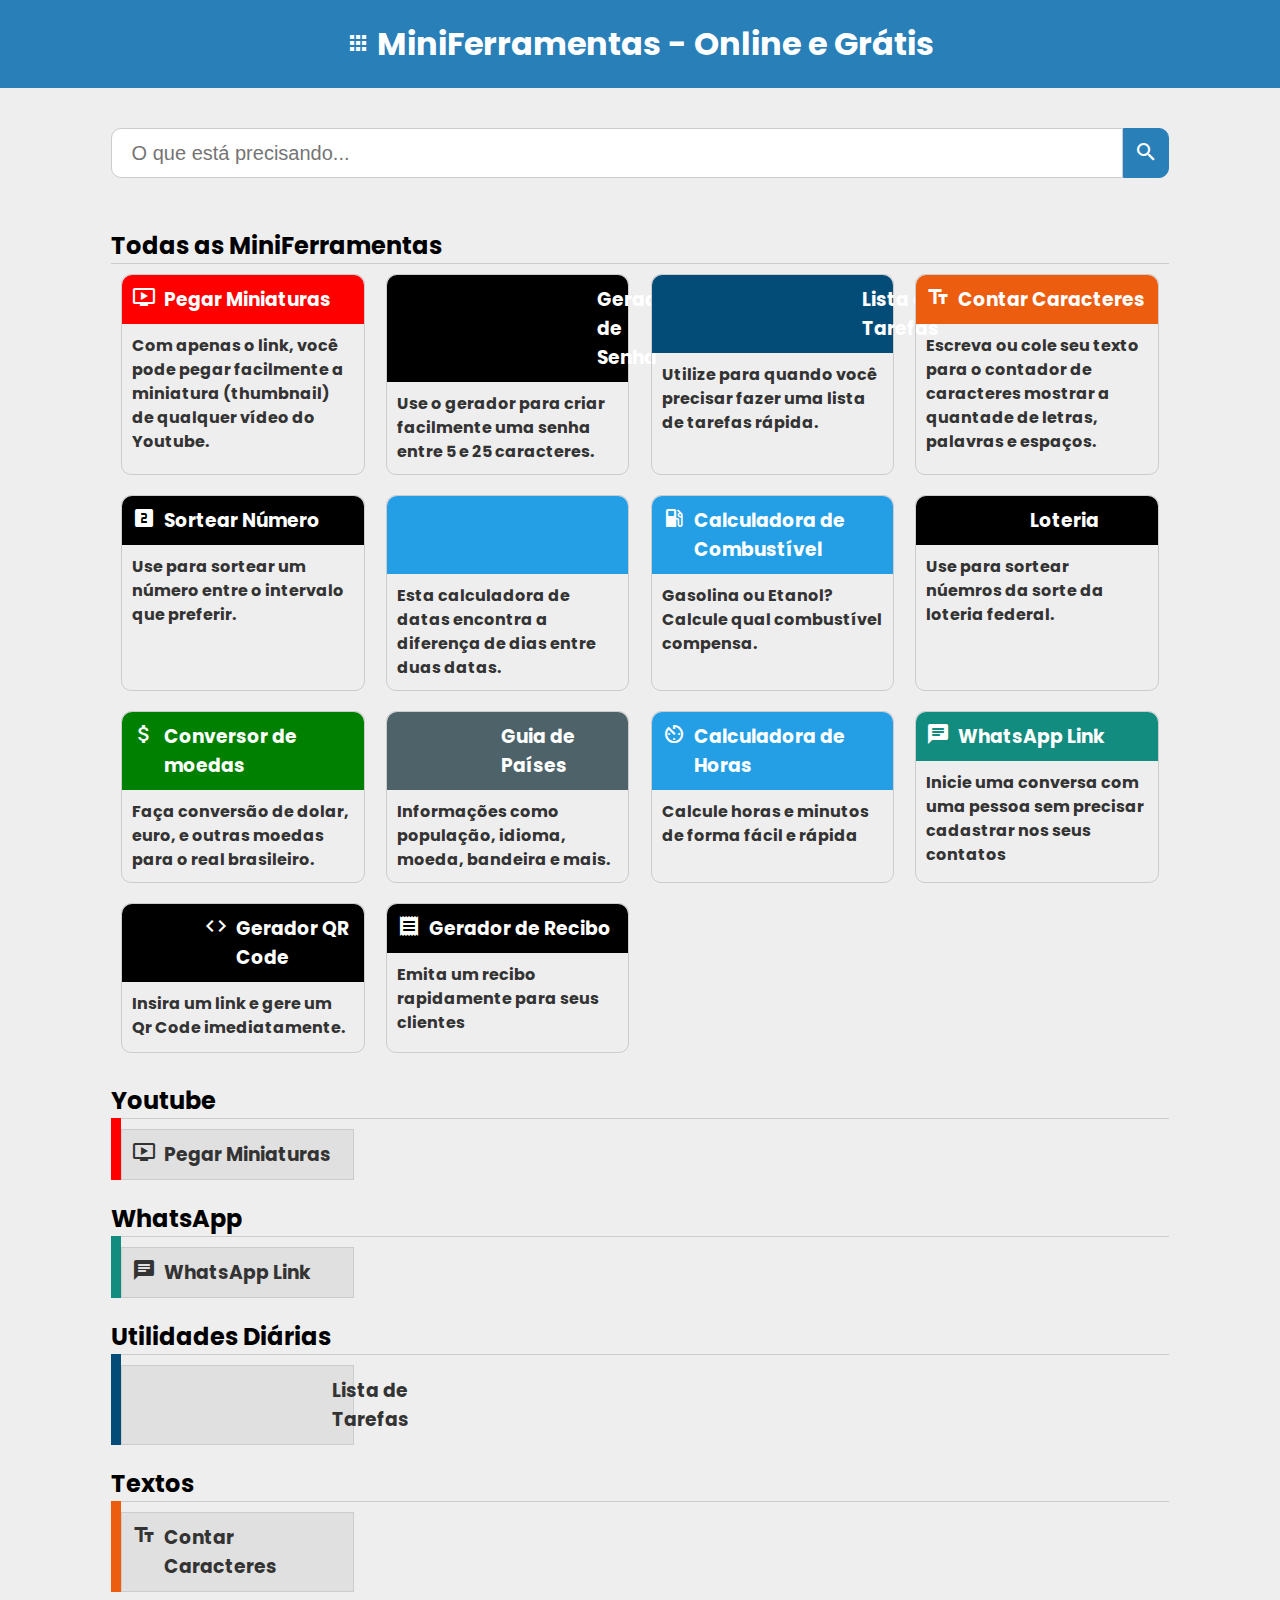
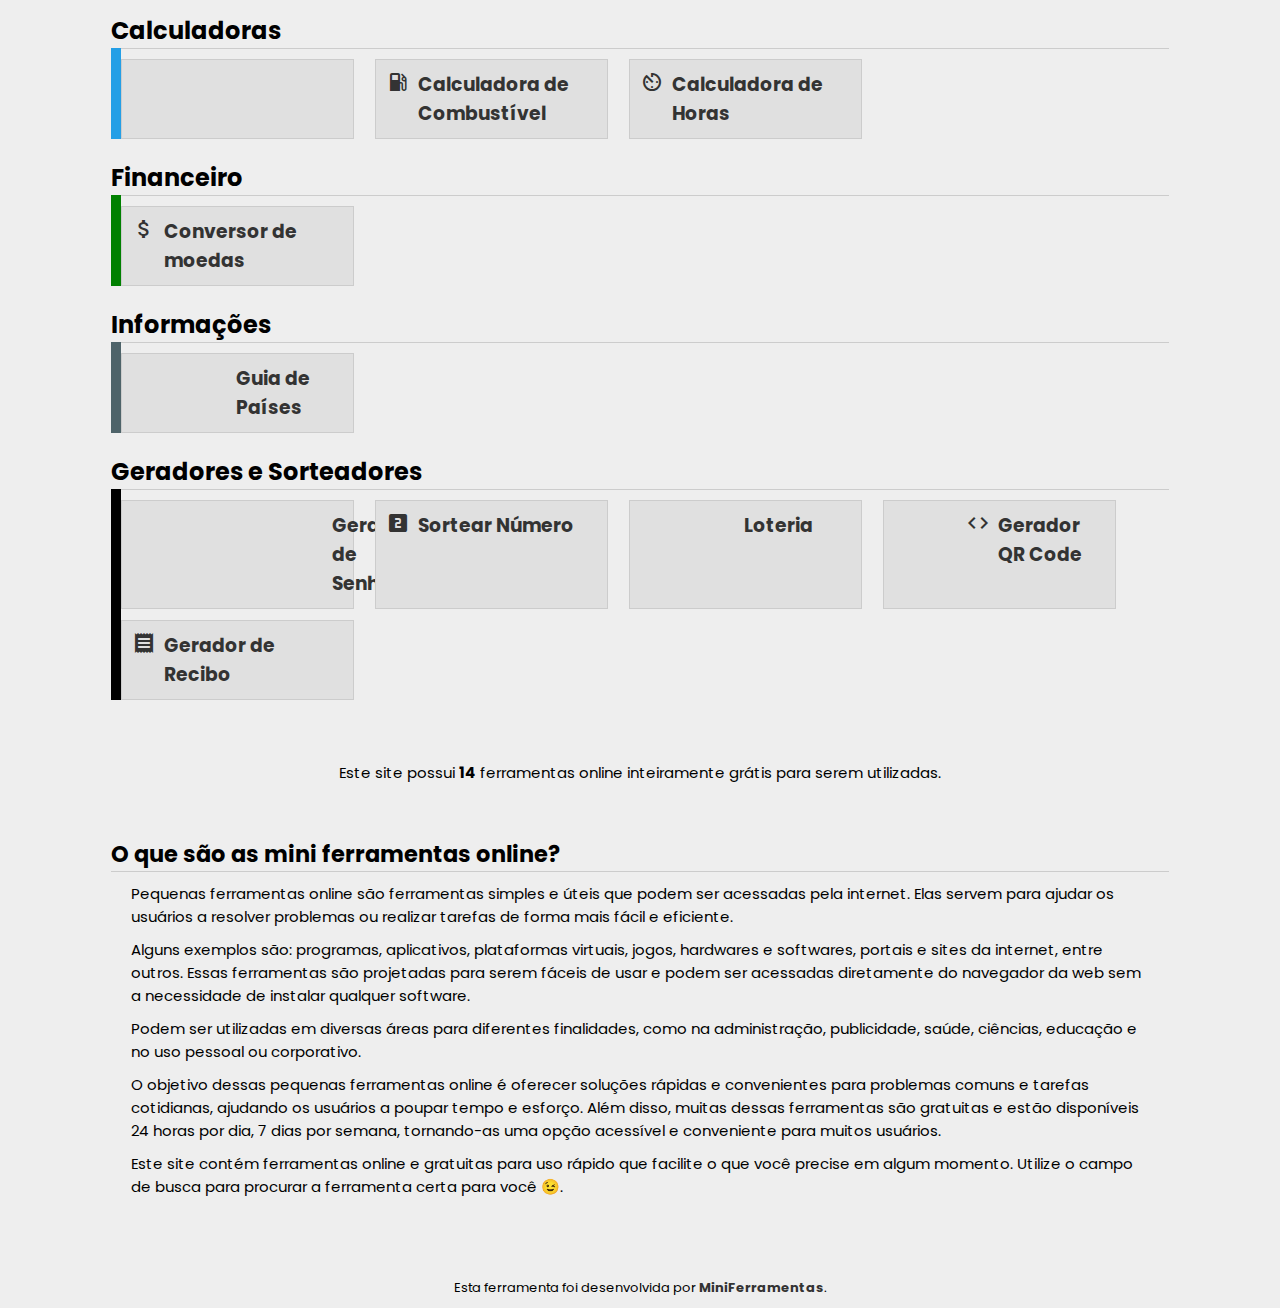
<file: index.html>
<!DOCTYPE html>
<html lang="pt-br">
<head>

    <title>MiniFerramentas - Tudo online e Grátis</title>
    <meta charset="UTF-8">
    <meta http-equiv="X-UA-Compatible" content="IE=edge">
    <meta name="viewport" content="width=device-width, initial-scale=1.0">

    <meta name="author" content="MiniFerramentas.com.br">
    <meta name="description" content="Use diversas ferramentas Online e Grátis - Site fácil de ser utilizado" />
    <meta name="keywords" content="" />
    <meta name="robots" content="index,follow">
    <meta property="og:title" content="Ferramentas Online e Grátis">
    <meta property="og:site_name" content="Ferramentas Online e Grátis">
    <meta property="og:description" content="Ferramentas Online e Grátis - Site fácil de ser utilizado">
    <meta property="og:url" content="https://miniferramentas.com.br/">
    <meta property="og:image" content="">
    <meta property="og:image:type" content="image/jpeg">

    <link rel="stylesheet" href="https://fonts.googleapis.com/css2?family=Material+Icons">
    <link rel="stylesheet" href="https://fonts.googleapis.com/css2?family=Poppins:wght@400;600&display=swap" />
    <link rel="stylesheet" href="style.css">

    <style>
		.container{
			max-width: 1110px;
			margin:10px auto;
			padding:0 2%;
			text-align: center;
            display: flex;   
            flex-wrap: wrap;
		}
        .busca {
            width: 100%;
            margin: 30px 0;
            display: flex;
        }
        .busca input[type=text]{
            flex: 1;
            height:50px;
            padding-left: 20px;
            border: 1px solid #ccc;
            border-radius: 10px 0 0 10px;
            font-size: 20px;
        }
        .busca button[type=submit]{
            background-color: #2980B9;
            color: #fff;
            border: 1px solid #2980B9;
            border-radius: 0 10px 10px 0;
            padding: 10px;
            cursor: pointer;
        }
        h2 {
            width: 100%;
            border-bottom: 1px solid #ccc;
            text-align: left;
            margin-top: 20px;
        }
        .cards {
            display: flex;   
            flex-wrap: wrap;
            width: 100%;
        }
        .card {
            border: 1px solid #ccc;            
            width: 100%;
            height: auto;
            min-height: 150px;
            margin: 10px 0;
            border-radius: 10px;
        }
        .card h3 {
            text-align: left;
            padding: 10px;
            border-radius: 10px 10px 0 0;
            display: flex;
        }
        .card h3 span {
            margin-right: 8px;
        }
        .card p{
            margin: 10px 0;
            padding: 0 10px;
            text-align: left;
            line-height: 24px;
        }
        .card:hover  {
            background-color: #2980B9;
            opacity: 0.6;
            color: #000;
        }
        .card:hover h3 {
            background-color: #2980B9;
            color: #000;
        }
        .items {
            display: flex;   
            flex-wrap: wrap;
            width: 100%;
            position: relative;
        }
        .item {
            border: 1px solid #ccc;
            background-color: #e0e0e0;
            width: 100%;
            height: auto;
            margin: 10px 1% 1px 3%;
        }
        .item h3 {
            text-align: left;
            padding: 10px;
            display: flex;
        }
        .item h3 span {
            margin-right: 8px;
        }
        .item:hover  {
            background-color: #2980B9;
            opacity: 0.6;
            color: #fff;
        }
        /*.item:hover h3 {
            background-color: #2980B9;
        }*/
        .red {
            background-color: red;
            color: #fff;
        }
        .black  {
            background-color: #000;
            color: #fff;
        }
        .green  {
            background-color: green;
            color: #fff;
        }
        .blue {
            background-color: #249fe6;
            color: #fff;
        }
        .marine {
            background-color: #034c77;
            color: #fff;
        }
        .orange {
            background-color: #ec5d10;
            color: #fff;
        }
        .gray {
            background-color: #4e6369;
            color: #fff;
        }
        .whatsapp {
            background-color: #128C7E;
            color: #fff;
        }

        #qtdeFerramentas {
            font-weight: bold;
        }


        @media (min-width:600px) { /* tablets, retrato */ 
            .card {
                width: 48%;
                margin: 10px 1%;
            }
            .item {
                width: 47%;
                margin: 10px 1% 1px 2%;
            }
        }
        @media (min-width:801px) { /* tablets, paisagem */ 
            .card {
                width: 31%;
                margin: 10px 1%;
            }
            .item {
                width: 30%;
                margin: 10px 1% 1px 2%;
            }
        }
        @media (min-width:1025px) { /* laptops and desktops */ 
            .card {
                width: 23%;
                margin: 10px 1%;
            }
            .item {
                width: 22%;
                margin: 10px 1% 1px 1%;
                
            }
        }
    </style>
    <script async src="https://pagead2.googlesyndication.com/pagead/js/adsbygoogle.js?client=ca-pub-4150345279897826"
    crossorigin="anonymous"></script>

    <!-- Global site tag (gtag.js) - Google Analytics -->
    <script async src="https://www.googletagmanager.com/gtag/js?id=G-J8WCHHDTM9"></script>
    <script>
        window.dataLayer = window.dataLayer || [];
        function gtag(){dataLayer.push(arguments);}
        gtag('js', new Date());

        gtag('config', 'G-J8WCHHDTM9');
    </script>
</head>
<body>
    <header>
        <h1>
            <span class="material-icons">
                apps
            </span>
            MiniFerramentas - Online e Grátis</h1>
    </header>
    
    <main>
        <div class="container">
            <div class="busca">
                <input type="text" name="txtBusca" placeholder="O que está precisando..." />
                
                <button type="submit" name="btnBuscar">
                    <span class="material-icons">search</span>
                </button>
            </div>

            <h2>Todas as MiniFerramentas</h2>
            <div id="cards" class="cards"></div>
            
            <h2>Youtube</h2>
            <div id="cardsYoutube" class="items"></div>

            <h2>WhatsApp</h2>
            <div id="cardsWhatsapp" class="items"></div>

            <h2>Utilidades Diárias</h2>
            <div id="cardsUtilidades" class="items"></div>

            <h2>Textos</h2>
            <div id="cardsTextos" class="items"></div>

            <h2>Calculadoras</h2>
            <div id="cardsCalculadoras" class="items"></div>

            <h2>Financeiro</h2>
            <div id="cardsFinanceiros" class="items"></div>

            <h2>Informações</h2>
            <div id="cardsInformacoes" class="items"></div>

            <h2>Geradores e Sorteadores</h2>
            <div id="cardsSorteadores" class="items"></div>



            <div class="descricao w1110">
                <div class="center">
                    <p>Este site possui <span id="qtdeFerramentas">X</span> ferramentas online inteiramente grátis para serem utilizadas.</p>
                </div>
                
                <br />
                
                <h2>O que são as mini ferramentas online?</h2>
                <p>Pequenas ferramentas online são ferramentas simples e úteis que podem ser acessadas pela internet. Elas servem para ajudar os usuários a resolver problemas ou realizar tarefas de forma mais fácil e eficiente.</p>
                <p>Alguns exemplos são: programas, aplicativos, plataformas virtuais, jogos, hardwares e softwares, portais e sites da internet, entre outros. Essas ferramentas são projetadas para serem fáceis de usar e podem ser acessadas diretamente do navegador da web sem a
                necessidade de instalar qualquer software.</p>
                <p>Podem ser utilizadas em diversas áreas para diferentes finalidades, como na administração, publicidade, saúde, ciências, educação e no uso pessoal ou corporativo.</p>
                <p>O objetivo dessas pequenas ferramentas online é oferecer soluções rápidas e convenientes para problemas comuns e tarefas cotidianas, ajudando os usuários a poupar tempo e esforço. Além disso, muitas dessas ferramentas são gratuitas e estão disponíveis 24 horas por dia, 7 dias por semana, tornando-as uma opção acessível e conveniente para muitos usuários.</p>
                <p>Este site contém ferramentas online e gratuitas para uso rápido que facilite o que você precise em algum momento. Utilize o campo de busca para procurar a ferramenta certa para você 😉.</p>

            </div>
        </div>

    </main>

    <footer>Esta ferramenta foi desenvolvida por <a href="/index.html">MiniFerramentas</a>.</footer>
    
    <script>
        let links = [
            /* Ideias: */
            {
                nome: 'Pegar Miniaturas',
                link: '/pegar-miniaturas-youtube/',
                descricao: 'Com apenas o link, você pode pegar facilmente a miniatura (thumbnail) de qualquer vídeo do Youtube.',
                icon: 'ondemand_video',
                cor: 'red'
            },
            {
                nome: 'Gerador de Senha',
                link: '/gerador-senha/',
                descricao: 'Use o gerador para criar facilmente uma senha entre 5 e 25 caracteres.',
                icon: 'password',
                cor: 'black'
            },
            {
                nome: 'Lista de Tarefas',
                link: '/lista-tarefas/',
                descricao: 'Utilize para quando você precisar fazer uma lista de tarefas rápida.',
                icon: 'task_alt',
                cor: 'marine'
            },
            {
                nome: 'Contar Caracteres',
                link: '/contador-caracteres/',
                descricao: 'Escreva ou cole seu texto para o contador de caracteres mostrar a quantade de letras, palavras e espaços.',
                icon: 'text_fields',
                cor: 'orange'
            },
            {
                nome: 'Sortear Número',
                link: '/sortear-numero/',
                descricao: 'Use para sortear um número entre o intervalo que preferir.',
                icon: 'looks_two',
                cor: 'black'
            },
            {
                nome: 'Calculadora de Datas',
                link: '/calculadora-datas/',
                descricao: 'Esta calculadora de datas encontra a diferença de dias entre duas datas.',
                icon: 'calendar_month',
                cor: 'blue'
            },
            {
                nome: 'Calculadora de Combustível',
                link: '/calculadora-combustivel/',
                descricao: 'Gasolina ou Etanol? Calcule qual combustível compensa.',
                icon: 'local_gas_station',
                cor: 'blue'
            },
            {
                nome: 'Loteria',
                link: '/sortear-numeros-loteria/',
                descricao: 'Use para sortear núemros da sorte da loteria federal.',
                icon: 'paid',
                cor: 'black'
            },
            {
                nome: 'Conversor de moedas',
                link: '/conversor-moedas/',
                descricao: 'Faça conversão de dolar, euro, e outras moedas para o real brasileiro.',
                icon: 'attach_money',
                cor: 'green'
            },
            {
                nome: 'Guia de Países',
                link: '/paises/',
                descricao: 'Informações como população, idioma, moeda, bandeira e mais.',
                icon: 'tour',
                cor: 'gray'
            },
            {
                nome: 'Calculadora de Horas',
                link: '/calculadora-horas/',
                descricao: 'Calcule horas e minutos de forma fácil e rápida',
                icon: 'av_timer',
                cor: 'blue'
            },
            {
                nome: 'WhatsApp Link',
                link: '/whatsapp-link/',
                descricao: 'Inicie uma conversa com uma pessoa sem precisar cadastrar nos seus contatos',
                icon: 'chat',
                cor: 'whatsapp'
            },
            {
                nome: 'Gerador QR Code',
                link: '/gerador-qrcode/',
                descricao: 'Insira um link e gere um Qr Code imediatamente.',
                icon: 'qr_code',
                cor: 'black'
            },
            {
                nome: 'Gerador de Recibo',
                link: '/gerador-recibo/',
                descricao: 'Emita um recibo rapidamente para seus clientes',
                icon: 'receipt',
                cor: 'black'
            },
        ];
        loadCards(links, '#cards', 'card');
        cardsSection();
        
        document.querySelector('input[name=txtBusca]').addEventListener('input',()=> {
            busca();
        });

        document.querySelector('button[name=btnBuscar]').addEventListener('click',()=> {
            busca();
        });

        function busca() {
            let busca = document.querySelector('input[name=txtBusca]').value.toLowerCase();

            if (busca != "") {
                let linksFilter = "";

                linksFilter = links.filter((item) => {
                    return item.descricao.toLowerCase().includes(busca);
                });
                
                loadCards(linksFilter, '#cards', 'card');
            }
            else
                loadCards(links, '#cards', 'card');
        }

        function cardsSection() {
            let linksSection = "";
            section('red', '#cardsYoutube');
            section('whatsapp', '#cardsWhatsapp');
            section('marine', '#cardsUtilidades');
            section('orange', '#cardsTextos');
            section('blue', '#cardsCalculadoras');
            section('green', '#cardsFinanceiros');
            section('gray', '#cardsInformacoes');
            section('black', '#cardsSorteadores');

            function section(cor, divSection) {
                linksFilter = links.filter((item) => {
                    return item.cor.toLowerCase().includes(cor);
                });                    
                loadCards(linksFilter, divSection, 'item');
            }
        }

        function loadCards(list, div, type) {
            document.querySelector(div).innerHTML = "";

            for (let i = 0; i <= list.length - 1; i++) {
                if (type == 'card') {
                    document.querySelector(div).innerHTML +=
                        `
                        <a href="${list[i].link}" class="card">
                            <h3 class="${list[i].cor}">
                                <span class="material-icons">${list[i].icon}</span>
                                ${list[i].nome}
                            </h3>
                            <p>${list[i].descricao}</p>
                        </a>
                        `
                }
                else if (type == 'item') {
                    if (i == 0) {
                        document.querySelector(div).innerHTML +=
                        `
                        <div class="${list[i].cor}" style=" width:10px; margin-top: -1px; height:100%; position:absolute;"></div>
                        `
                    }

                    document.querySelector(div).innerHTML +=
                        `
                        <a href="${list[i].link}" class="item">
                            <h3>
                                <span class="material-icons">${list[i].icon}</span>
                                ${list[i].nome}
                            </h3>
                        </a>
                        `
                }
            };

            if (div === '#cards')
                document.querySelector("#qtdeFerramentas").innerHTML = list.length;
        }

        
    </script>

</body>
</html>
</file>
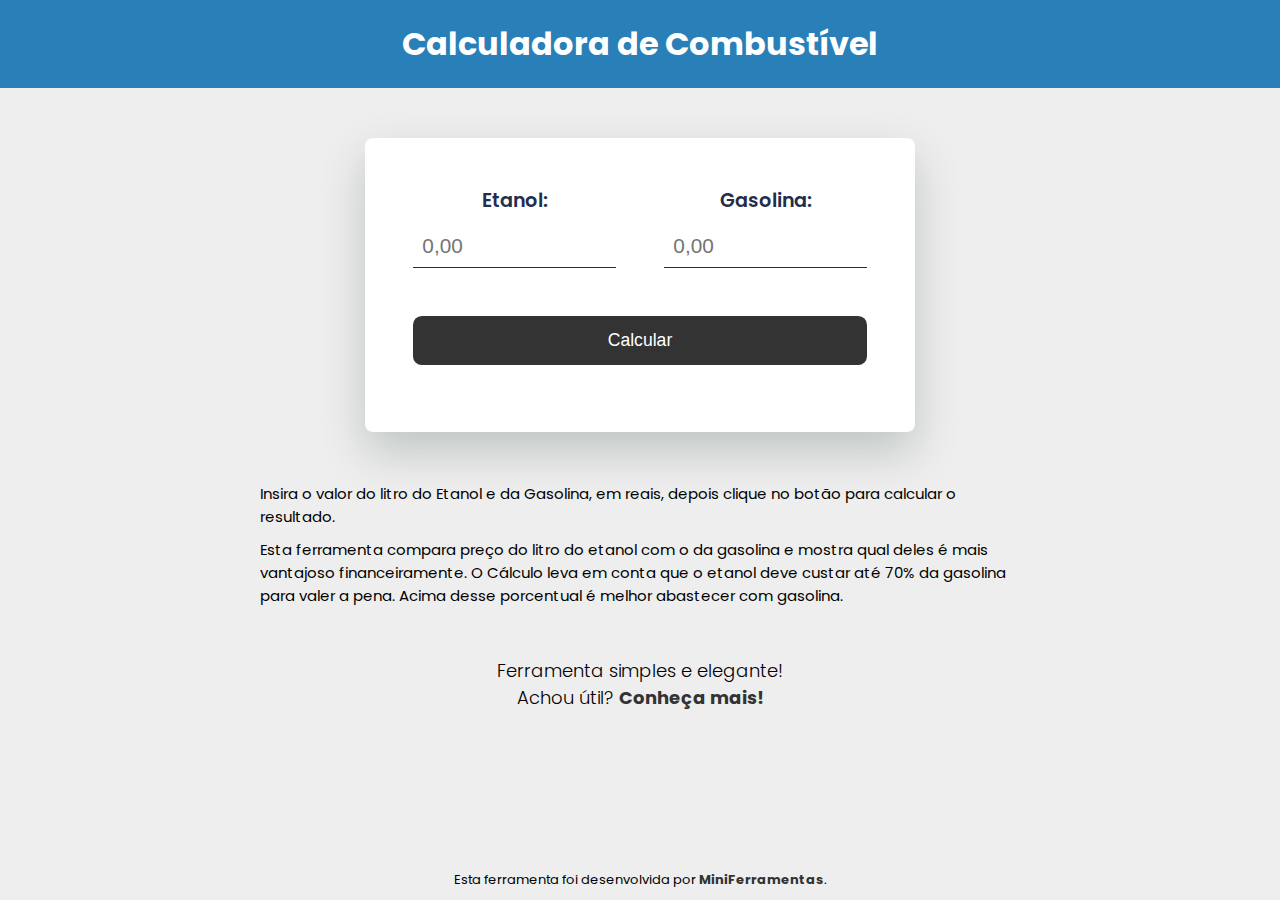
<file: calculadora-combustivel/index.html>
<!DOCTYPE html>
<html lang="pt-br">
  <head>
    
    <title>Calculadora de Combustível - MiniFerramentas</title>
    <meta charset="UTF-8">
    <meta http-equiv="X-UA-Compatible" content="IE=edge">
    <meta name="viewport" content="width=device-width, initial-scale=1.0" />

    <meta name="author" content="MiniFerramentas.com.br">
    <meta name="description" content="Calculadora de Combustível - Site fácil de ser utilizado" />
    <meta name="keywords" content="calculadora de combustivel, calcular combustivel, preco gasolina, preco etanol" />
    <meta name="robots" content="index,follow">
    <meta property="og:title" content="Calculadora de Combustível">
    <meta property="og:site_name" content="Calculadora de Combustível">
    <meta property="og:description" content="Calculadora de Combustível - Site fácil de ser utilizado">
    <meta property="og:url" content="https://miniferramentas.com.br/calculadora-combustivel">
    <meta property="og:image" content="">
    <meta property="og:image:type" content="image/jpeg">
    
    <link rel="stylesheet" href="https://fonts.googleapis.com/css2?family=Poppins:wght@400;600&display=swap" />    
    <link rel="stylesheet" href="../style.css">
    <style>
      .container {
        background-color: #ffffff;
        width: 85%;
        max-width: 550px;
        margin: 50px auto;
        padding: 3em;
        border-radius: 0.5em;
        box-shadow: 0 1.2em 2.8em rgba(0, 41, 22, 0.2);
      }
      .wrapper {
        display: flex;
        justify-content: space-between;
        gap: 3em;
      }
      label {
        font-size: 1.2em;
        font-weight: 600;
        color: #242e4c;
      }
      input {
        display: block;
        width: 100%;
        font-size: 1.3em;
        border: none;
        color: #444b5f;
        border-bottom: 1.5px solid #242e4c;
        padding: 0.45em;
        margin-top: 0.45em;
        outline: none;
      }
      input:focus {
        border-color: #333;
      }
      button#generate {
        display: block;
        width: 100%;
        font-size: 1.1em;
        margin: 2.7em 0 1.1em 0;
        background-color: #333;
        padding: 0.8em 0;
        border: none;
        border-radius: 0.5em;
        cursor: pointer;
        color: #ffffff;
      }
      #result {
        text-align: center;
        font-size: 20px;
        color: #242e4c;
      }
      .combustivel {
        background-color: #2980B9;
        color: #fff;
        margin-top: 20px;
        padding: 20px 0;
        border-radius: 10px;
        font-size: 48px;
      }

    </style>

    <!-- Global site tag (gtag.js) - Google Analytics -->
    <script async src="https://www.googletagmanager.com/gtag/js?id=G-J8WCHHDTM9"></script>
    <script>
        window.dataLayer = window.dataLayer || [];
        function gtag(){dataLayer.push(arguments);}
        gtag('js', new Date());

        gtag('config', 'G-J8WCHHDTM9');
    </script>
  </head>
  <body>    
    <header>
      <h1>Calculadora de Combustível</h1>
    </header>

    <main>
      <div class="container">
        <div class="wrapper">
          <div class="input-wrapper">
            <label for="etanol">Etanol:</label>
            <input type="number" id="etanol" placeholder="0,00" step="0.01" />
          </div>
          <div class="input-wrapper">
            <label for="gasolina">Gasolina:</label>
            <input type="number" id="gasolina" placeholder="0,00" step="0.01" />
          </div>
        </div>
        <button id="generate">Calcular</button>
        <div id="result"></div>
      </div>

      <div class="descricao">
          <p>Insira o valor do litro do Etanol e da Gasolina, em reais, depois clique no botão para calcular o resultado.</p>
          <p>Esta ferramenta compara preço do litro do etanol com o da gasolina e mostra qual deles é mais vantajoso financeiramente. O Cálculo leva em conta que o etanol deve custar até 70% da gasolina para valer a pena. Acima desse porcentual é melhor abastecer com gasolina.</p>
      </div>

      <h4>Ferramenta simples e elegante! <br />
          Achou útil? <a href="/index.html">Conheça mais!</a></h4>
    </main>

    <footer>Esta ferramenta foi desenvolvida por <a href="/index.html">MiniFerramentas</a>.</footer>


    <!-- Script -->
    <script>
      let generateBtn = document.querySelector("#generate");
      let result = document.querySelector("#result");

      function calculo() {
        let etanol = document.querySelector("#etanol");
        let gasolina = document.querySelector("#gasolina");
        
        let valorEtanol = Number(etanol.value);
        let valorGasolina = Number(gasolina.value);
        
        if (valorEtanol >= valorGasolina) {
          result.innerHTML = "O valor do etanol deve ser <br />menor que o valor da gasolina. <br /><br /> Tente novamente!";
        }
        else {
          let percentual = Math.round(valorEtanol / valorGasolina * 100);          
          result.innerHTML = 
            `
              O valor do álcool é de <b>${percentual}%</b> do valor da gasolina, ou seja o combustível mais vantajoso é:

              <div class="combustivel">${percentual >= 70 ? "GASOLINA" : "ETANOL"}</div>
            `;
          
          //result.innerText += percentual >= 70 ? "GASOLINA" : "ETANOL";
        }
      }
      generateBtn.addEventListener("click", calculo);
 
    </script>
  </body>
</html>
</file>
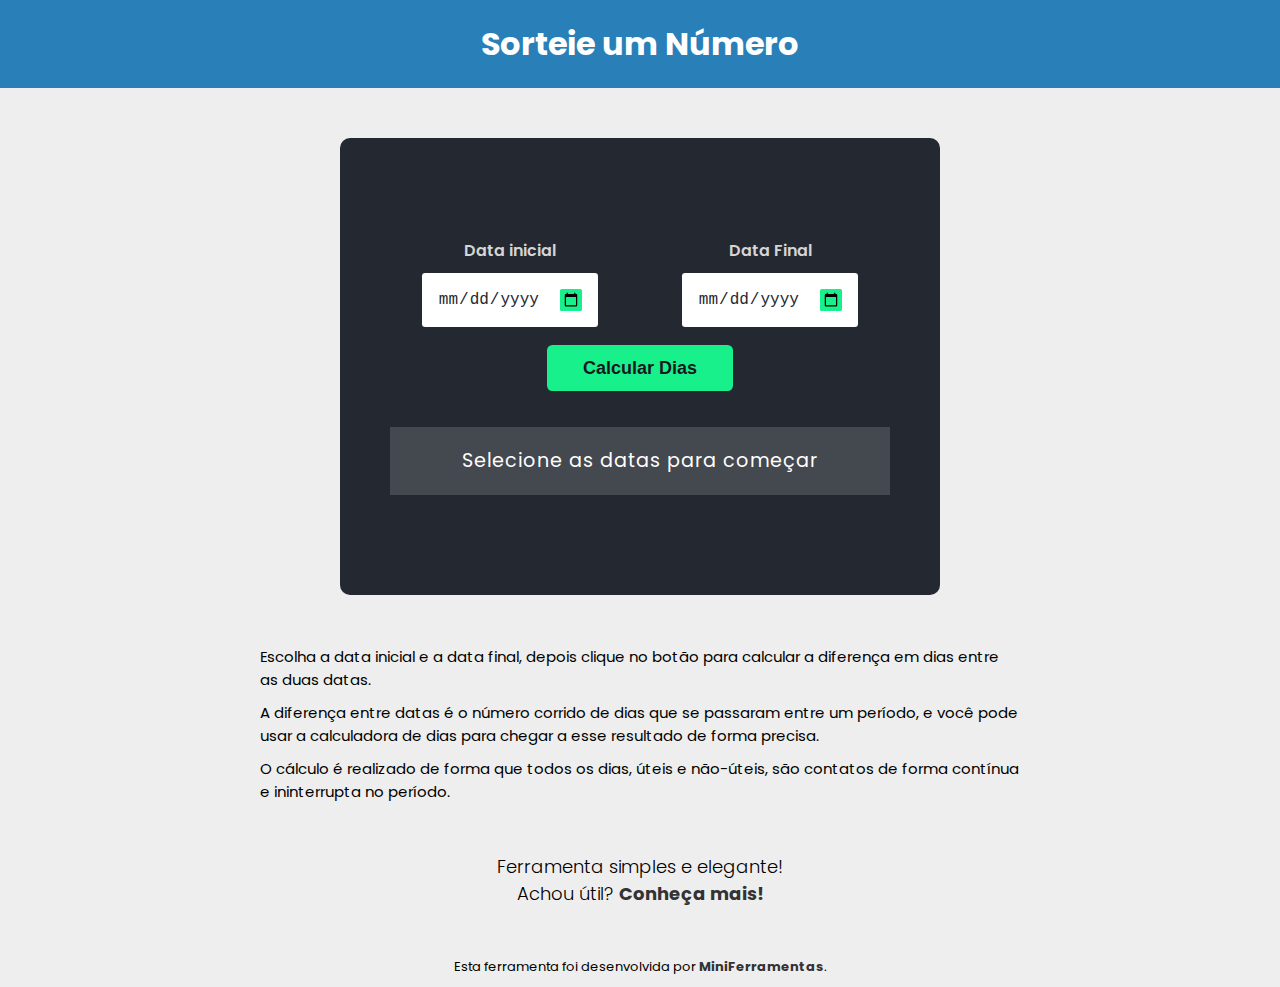
<file: calculadora-datas/index.html>
<!DOCTYPE html>
<html lang="pt-br">
  <head>

    <title>Calculadora de Datas - MiniFerramentas</title>
    <meta charset="UTF-8">
    <meta http-equiv="X-UA-Compatible" content="IE=edge">
    <meta name="viewport" content="width=device-width, initial-scale=1.0" />

    <meta name="author" content="MiniFerramentas.com.br">
    <meta name="description" content="Calculadora de Datas - Site fácil de ser utilizado" />
    <meta name="keywords" content="calculadora de datas, calcular datas" />
    <meta name="robots" content="index,follow">
    <meta property="og:title" content="Calculadora de Datas">
    <meta property="og:site_name" content="Calculadora de Datas">
    <meta property="og:description" content="Calculadora de Datas - Site fácil de ser utilizado">
    <meta property="og:url" content="https://miniferramentas.com.br/calculadora-datas">
    <meta property="og:image" content="">
    <meta property="og:image:type" content="image/jpeg">
    
    <link rel="stylesheet" href="https://fonts.googleapis.com/css2?family=Poppins:wght@400;600&display=swap" />
    <link rel="stylesheet" href="../style.css" />
    <style>
      main {
        margin-top: 50px;
      }
      .container {
        width: 90%;
        max-width: 600px;
        background-color: #242831;
        padding: 100px 50px;
        margin: 0 auto;
        border-radius: 10px;
      }
      .inp-wrapper {
        display: flex;
        justify-content: space-around;
        gap: 20px;
      }
      label {
        color: #d5d5d5;
        display: block;
        font-weight: 600;
      }
      input[type="date"] {
        font-size: 16px;
        padding: 1em;
        color: #242831;
        border: none;
        outline: none;
        border-radius: 0.2em;
        margin-top: 0.6em;
      }
      ::-webkit-calendar-picker-indicator {
        background-color: #18f08b;
        padding: 0.2em;
        cursor: pointer;
        border-radius: 0.1em;
      }
      button {
        display: block;
        background-color: #18f08b;
        color: #16191e;
        font-size: 18px;
        margin: 1em auto 2em auto;
        border: none;
        padding: 0.7em 2em;
        border-radius: 0.3em;
        font-weight: 600;
      }

      #output {
        background-color: rgba(255, 255, 255, 0.15);
        text-align: center;
        padding: 1em;
        color: #ffffff;
        font-size: 1.2em;
        letter-spacing: 0.05em;
      }
      #output span {
        color: #18f08b;
        font-size: 1.4em;
        font-weight: 600;
      }
      @media screen and (max-width: 550px) {
        .container {
          padding: 4em 2em;
        }
        .inp-wrapper {
          flex-direction: column;
        }
        .date-wrapper {
          display: flex;
          align-items: center;
          flex-direction: column;
        }
      }
    </style>

    <!-- Global site tag (gtag.js) - Google Analytics -->
    <script async src="https://www.googletagmanager.com/gtag/js?id=G-J8WCHHDTM9"></script>
    <script>
        window.dataLayer = window.dataLayer || [];
        function gtag(){dataLayer.push(arguments);}
        gtag('js', new Date());

        gtag('config', 'G-J8WCHHDTM9');
    </script>
  </head>
  <body>  
    <header>
      <h1>Sorteie um Número</h1>
    </header>

    <main>
      <div class="container">
        <div class="inp-wrapper">
          <div class="date-wrapper">
            <label for="date-1">Data inicial</label>
            <input type="date" id="date-1" />
          </div>
          <div class="date-wrapper">
            <label for="date-2">Data Final</label>
            <input type="date" id="date-2" />
          </div>
        </div>
        <button id="submit">Calcular Dias</button>
        <div id="output">Selecione as datas para começar</div>
      </div>

      <div class="descricao">
          <p>Escolha a data inicial e a data final, depois clique no botão para calcular a diferença em dias entre as duas datas.</p>
          <p>A diferença entre datas é o número corrido de dias que se passaram entre um período, e você pode usar a calculadora de dias para chegar a esse resultado de forma precisa.</p>
          <p>O cálculo é realizado de forma que todos os dias, úteis e não-úteis, são contatos de forma contínua e ininterrupta no período.</p>
      </div>

      <h4>Ferramenta simples e elegante! <br />
          Achou útil? <a href="/index.html">Conheça mais!</a></h4>
    </main>

    <footer>Esta ferramenta foi desenvolvida por <a href="/index.html">MiniFerramentas</a>.</footer>

    <!-- Script -->
    <script>
      //Declaring and initializing variables
      let submit = document.getElementById("submit");
      let output = document.getElementById("output");

      submit.addEventListener("click", () => {
        //Create a Date object from input value
        let date1 = new Date(document.getElementById("date-1").value);
        let date2 = new Date(document.getElementById("date-2").value);

        //Check if the input dates are valid
        //If valid calculate the difference
        if (date1.getTime() && date2.getTime()) {
          //Calculate difference in time using getTime function
          //getTime calculates number of years since January 1,1970
          let timeDifference = date2.getTime() - date1.getTime();

          //Since this value is in milliseconds we need to convert it into days
          //We want the difference to be a non-negative number. Hence we use Math.abs()
          let dayDifference = Math.abs(timeDifference / (1000 * 3600 * 24));
          output.innerHTML = `A diferença entre as duas datas é de <span>${dayDifference}</span> dias`;
        }

        //Else display that the input is valid
        else {
          output.innerHTML = "Por favor, insira uma data válida";
        }
      });
    </script>
  </body>
</html>
</file>
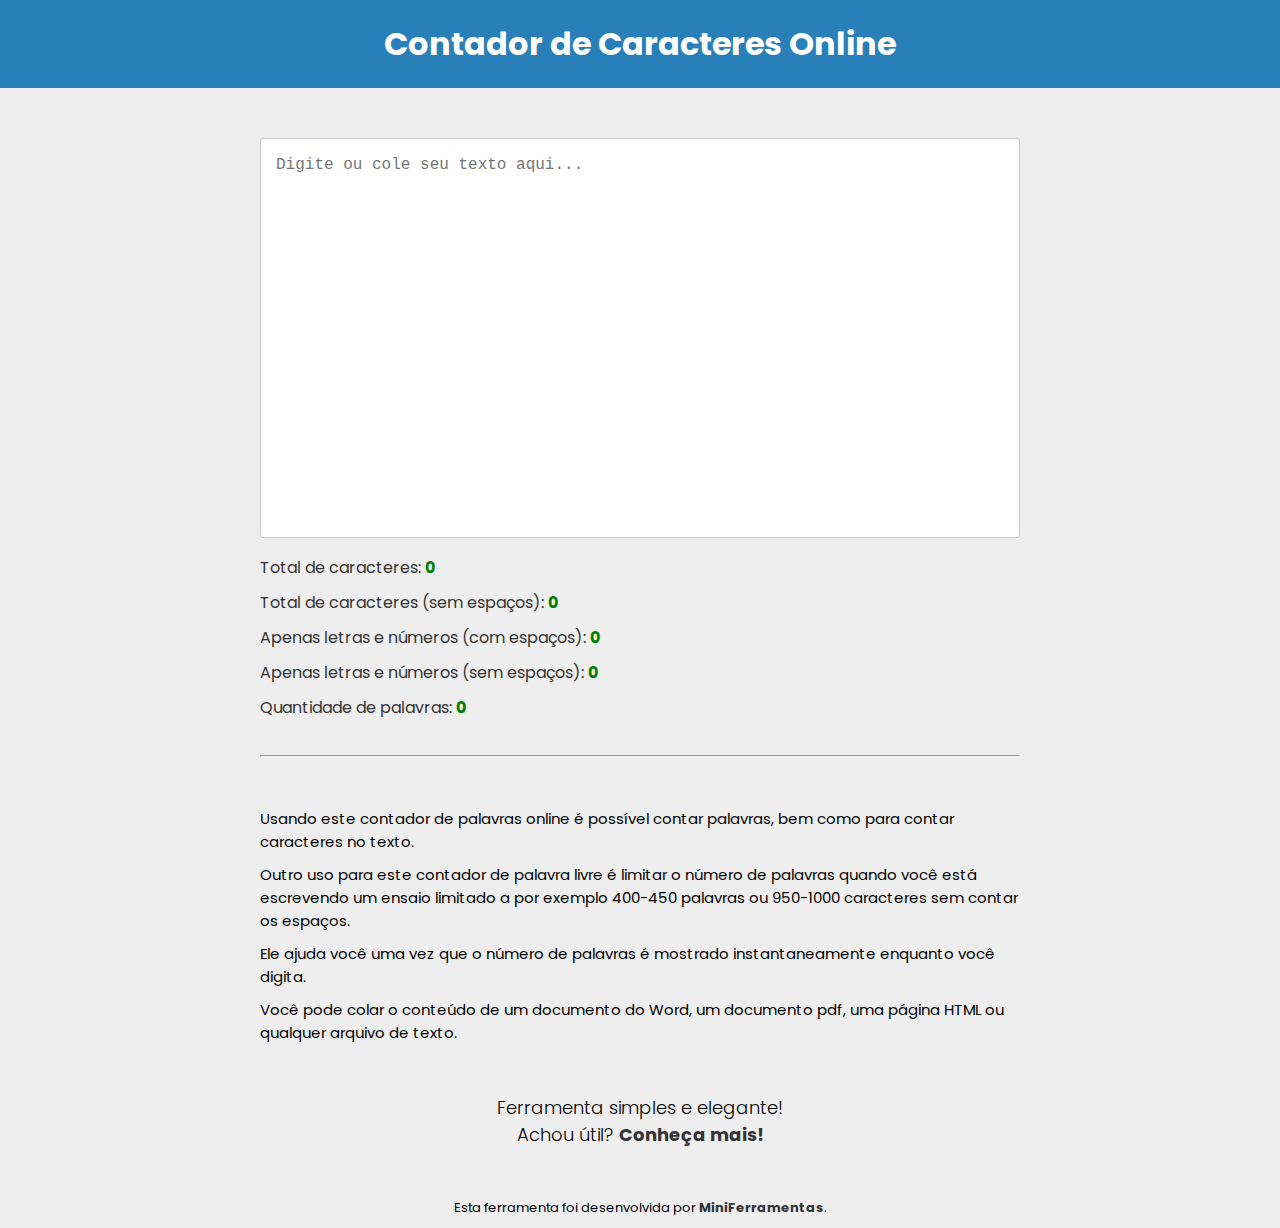
<file: contador-caracteres/index.html>
<!DOCTYPE html>
<html lang="pt-br">
<head>

    <title>Contador de Caracteres - MiniFerramentas</title>
    <meta charset="UTF-8">
    <meta http-equiv="X-UA-Compatible" content="IE=edge">
    <meta name="viewport" content="width=device-width, initial-scale=1.0">

    <meta name="author" content="MiniFerramentas.com.br">
    <meta name="description" content="Contador de Caracteres - Site fácil de ser utilizado" />
    <meta name="keywords" content="contador de caracteres, contar caracteres, contador texto" />
    <meta name="robots" content="index,follow">
    <meta property="og:title" content="Contador de Caracteres">
    <meta property="og:site_name" content="Contador de Caracteres">
    <meta property="og:description" content="Contador de Caracteres - Site fácil de ser utilizado">
    <meta property="og:url" content="https://miniferramentas.com.br/contador-caracteres">
    <meta property="og:image" content="">
    <meta property="og:image:type" content="image/jpeg">
        
    <link rel="stylesheet" href="../style.css">
    
    <link rel="preconnect" href="https://fonts.googleapis.com">
    <link rel="preconnect" href="https://fonts.gstatic.com" crossorigin>
    <link href="https://fonts.googleapis.com/css2?family=Poppins:wght@300;400;700&display=swap" rel="stylesheet">

    <style>        
        .container {
            max-width: 800px;
            width: 100%;
            /*position: absolute;
            transform: translate(-50%,-50%);
            top: 50%;
            left: 50%;*/
            margin: 50px auto;
            padding: 0 20px;
        }
        textarea {
            width: 100%;
            height: 400px;
            resize: none;
            border: 1px solid #ccc;
            font-size: 16px;
            line-height: 22px;
            padding: 15px;
            border-radius: 3px;
            color: #333;
            outline: none;            
        }
        .totais {
            color: #333;
            text-align: left;
            margin: 10px 0;
            
        }
        .totais span {
            font-weight: bold;
            color: green;
            text-align: right;
        }
    </style>

    <!-- Global site tag (gtag.js) - Google Analytics -->
    <script async src="https://www.googletagmanager.com/gtag/js?id=G-J8WCHHDTM9"></script>
    <script>
        window.dataLayer = window.dataLayer || [];
        function gtag(){dataLayer.push(arguments);}
        gtag('js', new Date());

        gtag('config', 'G-J8WCHHDTM9');
    </script>
</head>
<body>
    <header>
        <h1>Contador de Caracteres Online</h1>
    </header>

    <main>
        <div class="container">
            <textarea id="my-text" rows="8" placeholder="Digite ou cole seu texto aqui..."></textarea>
            <div class="totais">Total de caracteres: <span id="count-total">0</span></div>
            <div class="totais">Total de caracteres (sem espaços): <span id="count-nospace">0</span></div>
            <div class="totais">Apenas letras e números (com espaços): <span id="count-letters">0</span></div>
            <div class="totais">Apenas letras e números (sem espaços): <span id="count-lettersNoSpaces">0</span></div>
            <div class="totais">Quantidade de palavras: <span id="count-words">0</span></div>

            <br /><hr />
        </div>

        <div class="descricao">
            <p>Usando este contador de palavras online é possível contar palavras, bem como para contar caracteres no texto.</p>
            <p>Outro uso para este contador de palavra livre é limitar o número de palavras quando você está escrevendo um ensaio limitado a por exemplo 400-450 palavras ou 950-1000 caracteres sem contar os espaços.</p>
            <p>Ele ajuda você uma vez que o número de palavras é mostrado instantaneamente enquanto você digita.</p>
            <p>Você pode colar o conteúdo de um documento do Word, um documento pdf, uma página HTML ou qualquer arquivo de texto.</p>
        </div>

        <h4>Ferramenta simples e elegante! <br />
            Achou útil? <a href="/index.html">Conheça mais!</a></h4>
    </main>

    <footer>Esta ferramenta foi desenvolvida por <a href="/index.html">MiniFerramentas</a>.</footer>

    <!--Script-->
    <script>
        let myText = document.getElementById("my-text");
        myText.addEventListener("input", () => {
            let regex = /\s+/gi;
            let totalCaracteres = myText.value.length;
            document.querySelector("#count-total").innerHTML = totalCaracteres;
            document.querySelector("#count-nospace").innerHTML = totalCaracteres - (myText.value.split(' ').length - 1);
            document.querySelector("#count-letters").innerHTML = myText.value.replace(/[^a-zA-Z0-9 ]/g,'').length;
            document.querySelector("#count-lettersNoSpaces").innerHTML = myText.value.replace(/[^a-zA-Z0-9]/g,'').length;
            document.querySelector("#count-words").innerHTML = totalCaracteres > 0 ? myText.value.trim().replace(regex, ' ').split(' ').length : 0;             
        });

        
    </script>
</body>
</html>
</file>
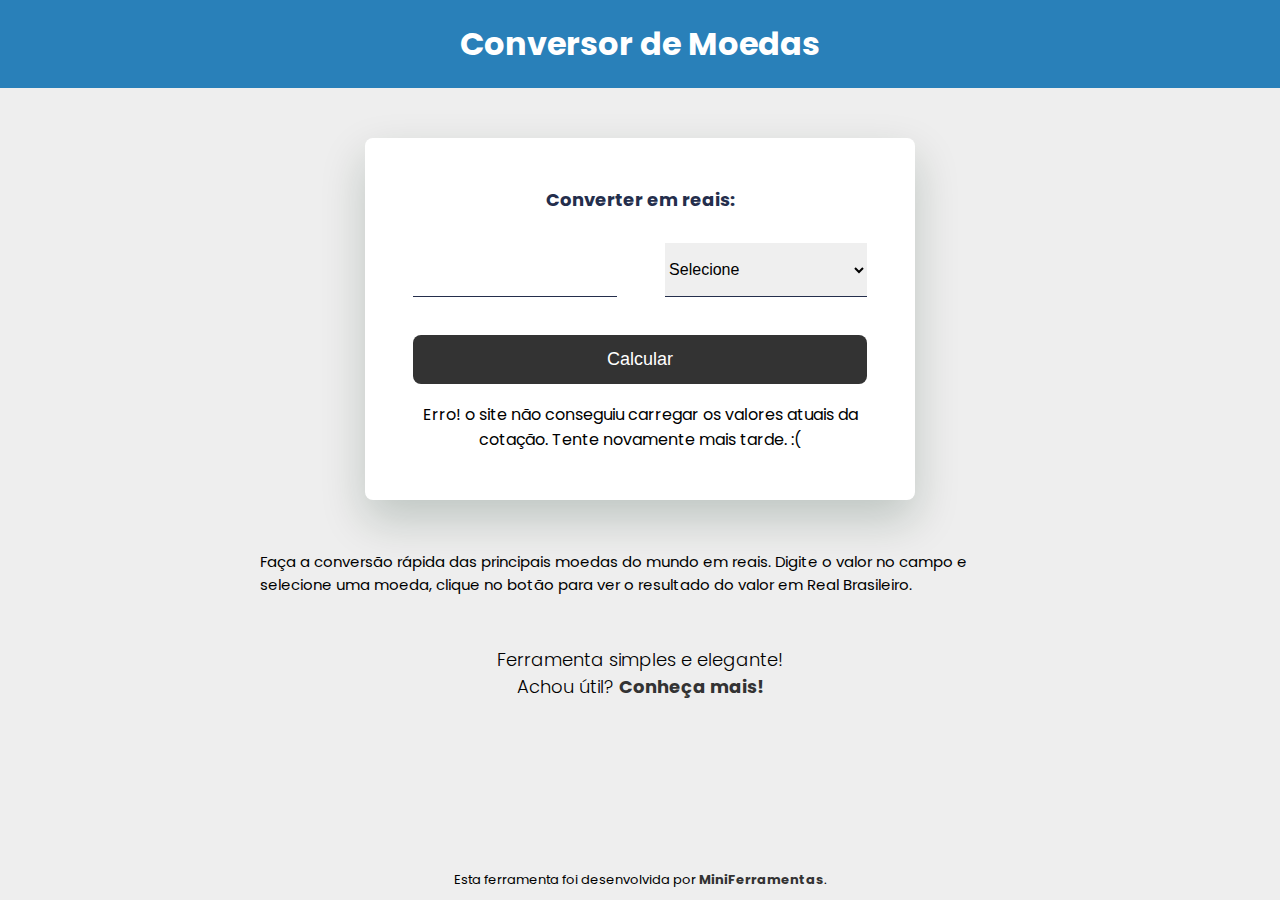
<file: conversor-moedas/index.html>
<!DOCTYPE html>
<html lang="pt-br">
  <head>

    <title>Conversor de Moedas - MiniFerramentas</title>
    <meta charset="UTF-8">
    <meta http-equiv="X-UA-Compatible" content="IE=edge">
    <meta name="viewport" content="width=device-width, initial-scale=1.0" />

    <meta name="author" content="MiniFerramentas.com.br">
    <meta name="description" content="Conversor de Moedas - Site fácil de ser utilizado" />
    <meta name="keywords" content="conversor de moedas" />
    <meta name="robots" content="index,follow">
    <meta property="og:title" content="Conversor de Moedas">
    <meta property="og:site_name" content="Conversor de Moedas">
    <meta property="og:description" content="Conversor de Moedas - Site fácil de ser utilizado">
    <meta property="og:url" content="https://miniferramentas.com.br/contador-moedas">
    <meta property="og:image" content="">
    <meta property="og:image:type" content="image/jpeg">
    
   <script src="https://ajax.googleapis.com/ajax/libs/jquery/3.4.1/jquery.min.js"></script>
    <link rel="stylesheet" href="https://fonts.googleapis.com/css2?family=Poppins:wght@400;600&display=swap" />    
    <link rel="stylesheet" href="../style.css">
    <style>
      .container {
        background-color: #ffffff;
        width: 85%;
        max-width: 550px;
        margin: 50px auto;
        padding: 3em;
        border-radius: 0.5em;
        box-shadow: 0 1.2em 2.8em rgba(0, 41, 22, 0.2);
      }
      .wrapper {
        display: flex;
        justify-content: space-between;
        gap: 3em;
        margin-top: 30px;
      }
      label {
        font-size: 18px;
        font-weight: bold;
        color: #242e4c;
      }
      input {
        display: block;
        width: 50%;
        font-size: 20px;
        border: none;
        color: #444b5f;
        border-bottom: 1.5px solid #242e4c;
        padding: 10px;
        margin-top: 10px;
        outline: none;
      }
      input:focus {
        border-color: #333;
      }
      select {
        display: block;
        width: 50%;
        font-size: 16px;
        border: none;
        border-bottom: 1.5px solid #242e4c;
        outline: none;

      }
      button {
        display: block;
        width: 100%;
        font-size: 18px;
        margin: 38px 0 18px 0;
        background-color: #333;
        padding: 14px 0;
        border: none;
        border-radius: 8px;
        cursor: pointer;
        color: #ffffff;
      }
      .result {
        text-align: center;
        font-size: 30px;
        color: #242e4c;
      }
    </style>

    <!-- Global site tag (gtag.js) - Google Analytics -->
    <script async src="https://www.googletagmanager.com/gtag/js?id=G-J8WCHHDTM9"></script>
    <script>
        window.dataLayer = window.dataLayer || [];
        function gtag(){dataLayer.push(arguments);}
        gtag('js', new Date());

        gtag('config', 'G-J8WCHHDTM9');
    </script>
  </head>
  <body>    
    <header>
      <h1>Conversor de Moedas</h1>
    </header>

    <main>
      <div class="container">
        <label for="entrada">Converter em reais:</label>

        <div class="wrapper">
            <input id="entrada" type="number">   
            
            <select id="moedas">
                  <option value='NULL'>Selecione</option>
                  <option value='EUR'>Euro</option>
                  <option value='USD'>Dólar</option>
                  <!--<option value='USDT'>Dólar turismo</option>-->
                  <option value='CAD'>Dólar canadense</option>
                  <option value='AUD'>Dólar australiano</option>
                  <option value='GBP'>Libra Esterlina</option>
                  <option value='ARS'>Peso argentino</option>
                  <option value='JPY'>Iene Japonês</option>
                  <option value='CNY'>Yuan Chinês</option>
                  <option value='CHF'>Franco Suíço</option>
                  <option value='ILS'>Novo Shekel Israelense</option>
                  <option value='BTC'>Bitcoin</option>
                  <option value='ETH'>Ethereum</option>
                  <option value='LTC'>Litecoin</option>
                  <option value='DOGE'>Dogecoin</option>
                  <option value='XRP'>XRP</option>
            </select>  
          </div>

          <button id="btnConverter">Calcular</button>
          <h3 id="saida"></h3> 
          <span id="atualizacao"></span>
      </div>

      <div class="descricao">
          <p>Faça a conversão rápida das principais moedas do mundo em reais. Digite o valor no campo e selecione uma moeda, clique no botão para ver o resultado do valor em Real Brasileiro.</p>
      </div>

      <h4>Ferramenta simples e elegante! <br />
          Achou útil? <a href="/index.html">Conheça mais!</a></h4>
    </main>

    <footer>Esta ferramenta foi desenvolvida por <a href="/index.html">MiniFerramentas</a>.</footer>


    <!-- Script -->
    <script>
      var resultado;

      $.ajax({
        type: "GET",
        dataType: "JSON",
        url: "https://economia.awesomeapi.com.br/json/all",
        success: function (data) {
          resultado = data
        },
        error: function (data) {
          document.querySelector("#atualizacao").innerHTML = 'Erro! o site não conseguiu carregar os valores atuais da cotação. Tente novamente mais tarde. :(';
        }
      });

      document.querySelector("#btnConverter").addEventListener("click", converter);

      function converter() {
        var euro = resultado["EUR"]["bid"]
        var dolar = resultado["USD"]["bid"]
        var dolarTurismo = resultado["USDT"]["bid"]
        var dolarCanadense = resultado["CAD"]["bid"]
        var dolarAustraliano = resultado["AUD"]["bid"]
        var libra = resultado["GBP"]["bid"]
        var peso = resultado["ARS"]["bid"]
        var iene = resultado["JPY"]["bid"]
        var yuan = resultado["CNY"]["bid"]
        var franco = resultado["CHF"]["bid"]
        var shekel = resultado["ILS"]["bid"]
        var btcoin = resultado["BTC"]["bid"]
        var ethereum = resultado["ETH"]["bid"]
        var ltcoin = resultado["LTC"]["bid"]
        var dogecoin = resultado["DOGE"]["bid"]
        var xrp = resultado["XRP"]["bid"]

        function getHorarioAtualizacao(codigoMoeda) {
          var data = (resultado[codigoMoeda]["create_date"])
          //Mudando a formatação da data para DD/MM/AA 
          var dia = data.substring(8, 10)
          var mes = data.substring(5, 7)
          var ano = data.substring(0, 4)
          var hora = data.substring(11, 16)
          var dataFormatada = `${dia}/${mes}/${ano} às ${hora}`
          var atualizacao = document.querySelector("#atualizacao");
          atualizacao.innerHTML = 'Cotação atualizada em ' + dataFormatada;
        }

        var numeroDigitado = document.querySelector("#entrada").value;
        numeroDigitado = parseFloat(numeroDigitado);

        var calculo;

        var saida = document.querySelector("#saida");
        var selecionado = document.querySelector("#moedas").value;

        function calcular(valorMoeda, codigoMoeda){
          calculo = numeroDigitado * valorMoeda
          numeroDigitado = numeroDigitado.toLocaleString('en-us', { style: 'currency', currency: codigoMoeda });
          calculo = calculo.toLocaleString('pt-br', { style: 'currency', currency: 'BRL' });
          saida.innerHTML = `Resultado: ${numeroDigitado} = ${calculo}`
          getHorarioAtualizacao(codigoMoeda)
        }

        if (isNaN(numeroDigitado) == true && selecionado == "NULL") {
          atualizacao.innerHTML = "Digite um valor e escolha uma moeda!";
        } else {
          if (isNaN(numeroDigitado) == true) {
            atualizacao.innerHTML = "Digite um valor!";
          }
          if (selecionado == "NULL") {
            atualizacao.innerHTML = "Escolha uma moeda!";
          }
        }

        if (numeroDigitado <= 0) {
          alert("Valor inválido! Digite somente valores positivos e diferentes de zero")
        }

        if (selecionado == "EUR" && !isNaN(numeroDigitado) && !isNaN(euro)) {
            calcular(euro, "EUR")
        }

        if (selecionado == "USD" && !isNaN(numeroDigitado) && !isNaN(dolar)) {
            calcular(dolar, "USD")
        }

        if (selecionado == "USDT" && !isNaN(numeroDigitado) && !isNaN(dolarTurismo)) {
          calcular(euro, "USDT")
        }

        if (selecionado == "CAD" && !isNaN(numeroDigitado) && !isNaN(dolarCanadense)) {
            calcular(dolarCanadense, "CAD")        
        }

        if (selecionado == "AUD" && !isNaN(numeroDigitado) && !isNaN(dolarAustraliano)) {
            calcular(dolarAustraliano, "AUD")
        }

        if (selecionado == "GBP" && !isNaN(numeroDigitado) && !isNaN(libra)) {
            calcular(libra, "GBP")
        }

        if (selecionado == "ARS" && !isNaN(numeroDigitado) && !isNaN(peso)) {
            calcular(peso, "ARS")
        }

        if (selecionado == "JPY" && !isNaN(numeroDigitado) && !isNaN(iene)) {
            calcular(iene, "JPY")
        }

        if (selecionado == "CNY" && !isNaN(numeroDigitado) && !isNaN(yuan)) {
            calcular(yuan, "CNY")
        }

        if (selecionado == "CHF" && !isNaN(numeroDigitado) && !isNaN(franco)) {
            calcular(franco, "CHF")
        }

        if (selecionado == "ILS" && !isNaN(numeroDigitado) && !isNaN(shekel)) {
            calcular(shekel, "ILS")
        }

        if (selecionado == "BTC" && !isNaN(numeroDigitado) && !isNaN(btcoin)) {
            btcoin = btcoin * 1000
            calcular(btcoin, "BTC")
        }

        if (selecionado == "ETH" && !isNaN(numeroDigitado) && !isNaN(ethereum)) {
            calcular(ethereum, "ETH")
        }

        if (selecionado == "LTC" && !isNaN(numeroDigitado) && !isNaN(ltcoin)) {
            calcular(ltcoin, "LTC")
        }

        if (selecionado == "DOGE" && !isNaN(numeroDigitado) && !isNaN(dogecoin)) {
            calcular(dogecoin, "XDG")
        }

        if (selecionado == "XRP" && !isNaN(numeroDigitado) && !isNaN(xrp)) {
            calcular(xrp, "XRP")
        }

      }
    </script>
  </body>
</html>
</file>
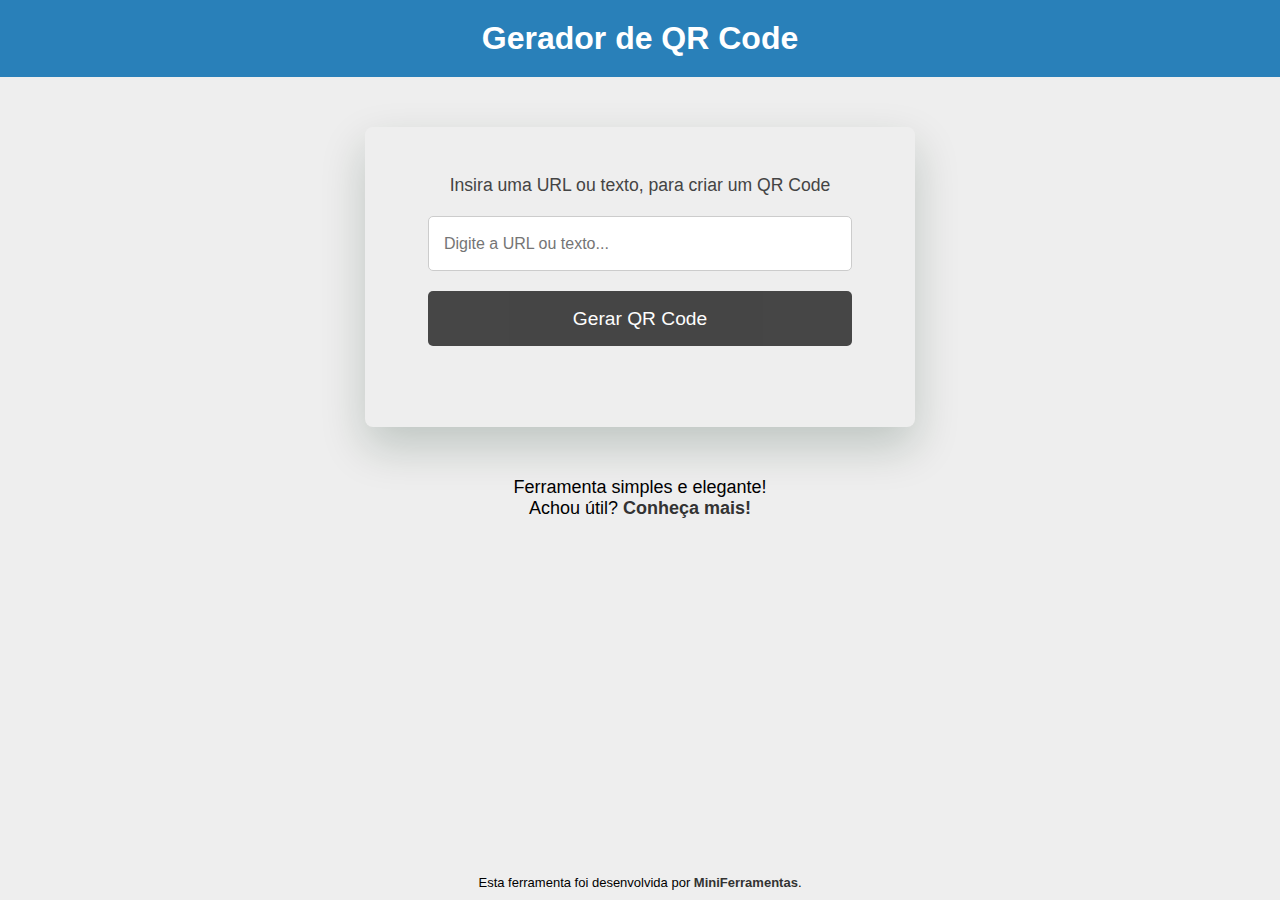
<file: gerador-qrcode/index.html>
<!DOCTYPE html>
<html lang="pt-br">
  <head>
    <title>Gerador de QR Code - MiniFerramentas</title>
    <meta charset="UTF-8">
    <meta http-equiv="X-UA-Compatible" content="IE=edge">
    <meta name="viewport" content="width=device-width, initial-scale=1.0">

    <meta name="author" content="MiniFerramentas.com.br">
    <meta name="description" content="Gerador de QR Code - Site fácil de ser utilizado" />
    <meta name="keywords" content="Gerador de QR Code, qrcode, qr code, gerar qr code" />
    <meta name="robots" content="index,follow">
    <meta property="og:title" content="Gerador de QR Code">
    <meta property="og:site_name" content="Gerador de QR Code">
    <meta property="og:description" content="Gerador de QR Code - Site fácil de ser utilizado">
    <meta property="og:url" content="https://miniferramentas.com.br/gerador-qrcode">
    <meta property="og:image" content="">
    <meta property="og:image:type" content="image/jpeg">
        
    <link rel="stylesheet" href="../style.css">

    <!-- Fonte Roboto -->
    <link rel="preconnect" href="https://fonts.googleapis.com" />
    <link rel="preconnect" href="https://fonts.gstatic.com" crossorigin />
    <link
      href="https://fonts.googleapis.com/css2?family=Roboto:ital,wght@0,100;0,300;0,400;0,500;0,700;0,900;1,100;1,300;1,400;1,500;1,700;1,900&display=swap"
      rel="stylesheet"
    />
    <!-- Estilos -->
    <link rel="stylesheet" href="styles.css" />
    <!-- Scripts -->
    <script src="scripts.js" defer></script>
  </head>
  <body>
    <header>
      <h1>Gerador de QR Code</h1>
    </header>
    <main>
      <div class="container">
        <div id="qr-header">
          <p>Insira uma URL ou texto, para criar um QR Code</p>
        </div>
        <div id="qr-form">
          <input type="text" placeholder="Digite a URL ou texto..." />
          <button>Gerar QR Code</button>
        </div>
        <div id="qr-code">
          <img src="qrcode.png" alt="QR Code" />
        </div>
      </div>

      <h4>Ferramenta simples e elegante! <br />
        Achou útil? <a href="/index.html">Conheça mais!</a></h4>
    </main>
    <footer>Esta ferramenta foi desenvolvida por <a href="/index.html">MiniFerramentas</a>.</footer>
  </body>
</html>
</file>
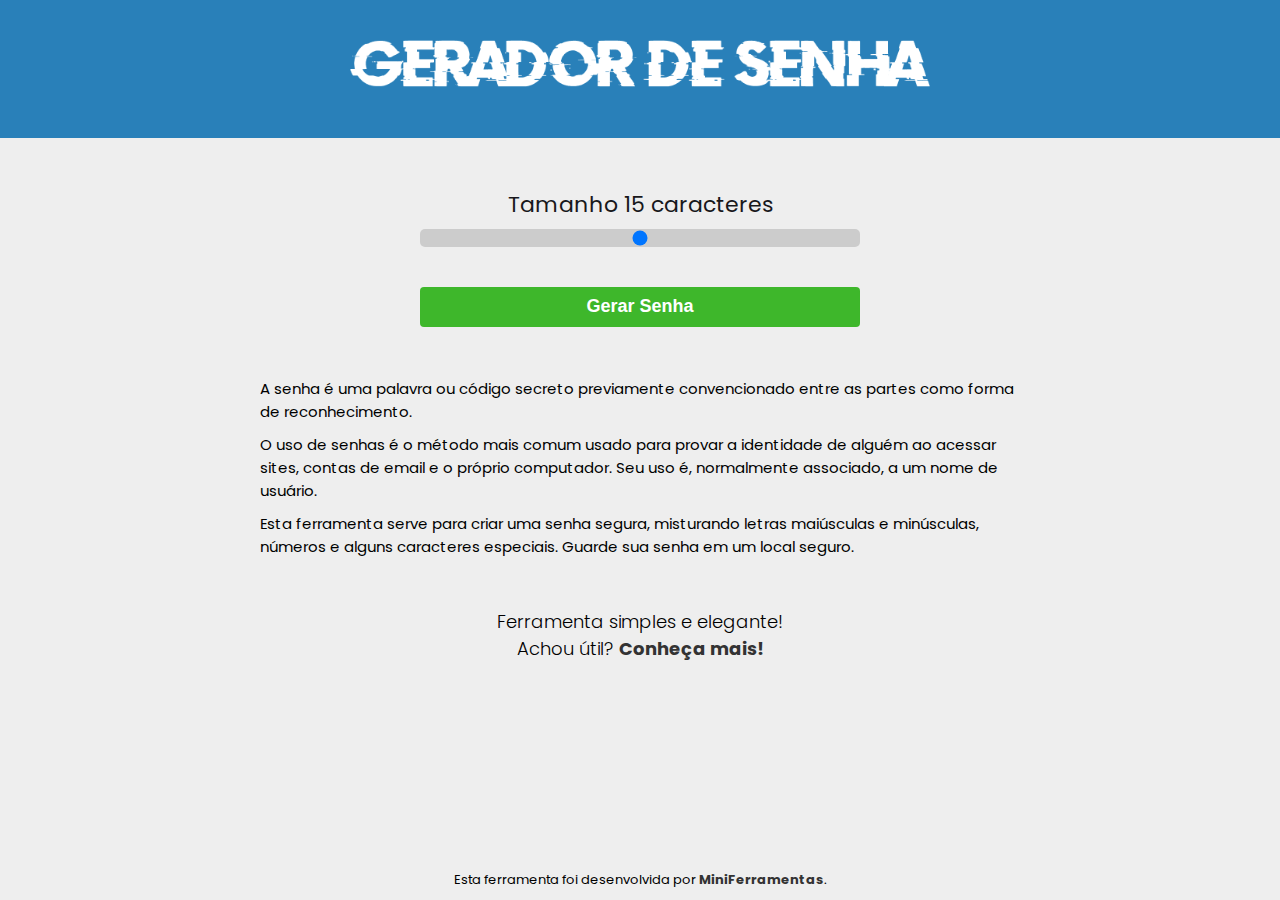
<file: gerador-senha/index.html>
<!DOCTYPE html>
<html lang="pt-br">
<head>

    <title>Gerador de Senha - MiniFerramentas</title>
    <meta charset="UTF-8">
    <meta http-equiv="X-UA-Compatible" content="IE=edge">
    <meta name="viewport" content="width=device-width, initial-scale=1.0">

    <meta name="author" content="MiniFerramentas.com.br">
    <meta name="description" content="Gerador de Senha - Site fácil de ser utilizado" />
    <meta name="keywords" content="gerador de Senha, gerar senha, gerar senha forte" />
    <meta name="robots" content="index,follow">
    <meta property="og:title" content="Gerador de Senha">
    <meta property="og:site_name" content="Gerador de Senha">
    <meta property="og:description" content="Gerador de Senha - Site fácil de ser utilizado">
    <meta property="og:url" content="https://miniferramentas.com.br/gerador-senha">
    <meta property="og:image" content="">
    <meta property="og:image:type" content="image/jpeg">

    <link rel="stylesheet" href="../style.css">

    <link rel="preconnect" href="https://fonts.googleapis.com">
    <link rel="preconnect" href="https://fonts.gstatic.com" crossorigin>
    <link href="https://fonts.googleapis.com/css2?family=Poppins:wght@300;400;700&display=swap" rel="stylesheet">

    <meta name="keywords" content="gerador de senhas, gerar password" />
    

    <style>
        .logo {
            max-width: 600px;
            margin-bottom: 24px;
            padding: 20px 10px 0 10px;
        }
        .container-input {
            max-width: 480px;
            width: 100%;
            margin: 50px auto;
            display: flex;
            flex-direction: column;
            padding: 0 20px;
        }
        .container-input span {
            color: #18181B;
            font-size: 22px;
        }
        .slider {
            -webkit-appearance: none;
            width: 100%;
            border-radius: 5px;
            background: #ccc;
            height: 18px;
            outline: none;
            margin-top: 8px;
        }
        .button-cta {
            height: 40px;
            background-color: #3EB72B;
            border: 0;
            border-radius: 4px;
            cursor: pointer;
            margin-top: 40px;
            color: #FFF;
            font-weight: bold;
            font-size: 18px;
        }
        .container-password {
            max-width: 480px;
            width: 100%;
            margin: 14px auto;
            display: flex;
            align-items: center;
            flex-direction: column;
            cursor: pointer;
        }
        .title {
            text-align: center;
            color: #18181B;
            font-size: 28px;
            margin-top: 24px;
            margin-bottom: 8px;
        }
        .password {
            height: 60px;
            background-color: rgba(0,0,0,0.20);
            border-radius: 4px;
            display: flex;
            justify-content: center;
            align-items: center;
            color: #18181B;            
            border: 1px solid #313131;
            transition: transform 0.5s;
            font-size: 28px;
            width: 100%;
        }
        .password:hover {
            transform: scale(1.05);
        }
        .tooltip {
            color: #FFF;
            position: relative;
            top: 20px;
            padding: 6px 8px;
            background: rgb(15,15,15);
            text-align: center;
            font-size: 16px;
            border-radius: 6px;
            visibility: hidden;
            opacity: 0;
            transition: all 0.5s ease-in-out;
        }
        .hide {
            display: none;
        }
        .container-password:hover .tooltip {
            visibility: visible;
            bottom: 50px;
            opacity: 1;
        }
        .copiado {
            background-color: #ccc;
            width: 100%;
            height: 200px;
            position: absolute;
            font-size: 48px;
            font-weight: bold;
            color: #3EB72B;
            display: flex;
            align-items: center;
            justify-content: center;
            border: 5px solid #3EB72B;
            margin-top: 350px;
            animation: fadeOut 2s ease-in-out;
            opacity: 0;
            text-align: center;
        }        

        @keyframes fadeOut {
            0% { opacity: 1; }            
            100% { opacity: 0; }
        }
    </style>

    <!-- Global site tag (gtag.js) - Google Analytics -->
    <script async src="https://www.googletagmanager.com/gtag/js?id=G-J8WCHHDTM9"></script>
    <script>
        window.dataLayer = window.dataLayer || [];
        function gtag(){dataLayer.push(arguments);}
        gtag('js', new Date());

        gtag('config', 'G-J8WCHHDTM9');
    </script>
</head>
<body>
    <header>
        <img src="logo.png" class="logo" alt="Gerador de senha logo" />
    </header>
    <main>
        <div class="container-input">
            <span>Tamanho <span id="valor"></span> caracteres</span>
            <input id="slider" class="slider" type="range" min="5" max="25" value="15">

            <button id="button" class="button-cta">Gerar Senha</button>
        </div>

        <div id="container-password" class="container-password hide">
            <span class="title">Sua senha gerada foi:</span>
            <span id="password" class="password"></span>
            <span class="tooltip">Clique na senha para copiar. 👆</span>
        </div>

        <div class="descricao">
            <p>A senha é uma palavra ou código secreto previamente convencionado entre as partes como forma de reconhecimento.</p>
            <p>O uso de senhas é o método mais comum usado para provar a identidade de alguém ao acessar sites, contas de email e o próprio computador. Seu uso é, normalmente associado, a um nome de usuário.</p>
            <p>Esta ferramenta serve para criar uma senha segura, misturando letras maiúsculas e minúsculas, números e alguns caracteres especiais. Guarde sua senha em um local seguro.</p>
        </div>

        <h4>Ferramenta simples e elegante! <br />
            Achou útil? <a href="/index.html">Conheça mais!</a></h4>

        <div id="msg" class="hide">Senha Copiada com sucesso!</div>
    </main>
    <footer>Esta ferramenta foi desenvolvida por <a href="/index.html">MiniFerramentas</a>.</footer>

    <script>
        let sliderElement = document.querySelector("#slider");
        let buttonElement = document.querySelector("#button");
        
        let sizePassword = document.querySelector("#valor");
        let password = document.querySelector("#password");

        let containerPassword = document.querySelector("#container-password");
        let msg = document.querySelector("#msg");

        let charset = "abcdefghijklmnopqrstuvwxyzABCDEFGHIJKLMNOPQRSTUVWXYZ0123456789!@";
        let novaSenha = "";

        sizePassword.innerHTML = sliderElement.value;
        slider.oninput = function() {
            sizePassword.innerHTML = this.value;
        }

        buttonElement.addEventListener('click',()=> {
            let pass = "";

            for(let i = 0; i < sliderElement.value; ++i){
                pass += charset.charAt(Math.floor(Math.random() * charset.length));                
            }
            
            containerPassword.classList.remove("hide");
            password.innerHTML = pass;
            novaSenha = pass;

            msg.classList.remove("copiado");
            msg.classList.add("hide");
        });

        containerPassword.addEventListener('click',()=> {
            navigator.clipboard.writeText(novaSenha);
            msg.classList.remove("hide");
            msg.classList.add("copiado");
        });

    </script>
</body>
</html>
</file>
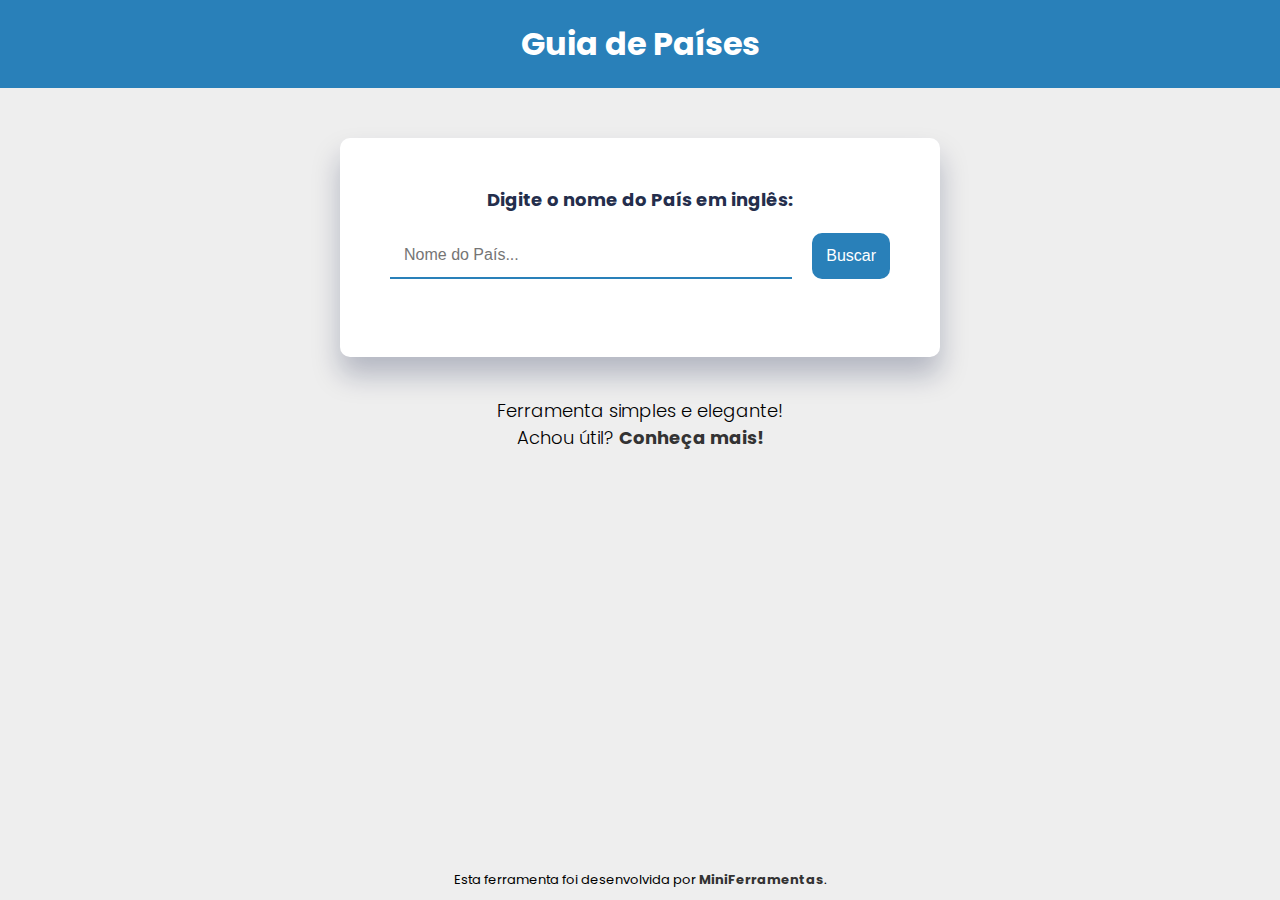
<file: paises/index.html>
<!DOCTYPE html>
<html lang="pt-br">
  <head>
    <title>Guia de Países - MiniFerramentas</title>
    <meta charset="UTF-8">
    <meta http-equiv="X-UA-Compatible" content="IE=edge">    
    <meta name="viewport" content="width=device-width, initial-scale=1.0, maximum-scale=1.0">

    <meta name="author" content="MiniFerramentas.com.br">
    <meta name="description" content="Guia de Países - Site fácil de ser utilizado" />
    <meta name="keywords" content="guia de países, países, país, bandeira" />
    <meta name="robots" content="index,follow">
    <meta property="og:title" content="Guia de Países">
    <meta property="og:site_name" content="Guia de Países">
    <meta property="og:description" content="Guia de Países - Site fácil de ser utilizado">
    <meta property="og:url" content="https://miniferramentas.com.br/paises">
    <meta property="og:image" content="">
    <meta property="og:image:type" content="image/jpeg">

      <link rel="stylesheet" href="../style.css">

    <link rel="preconnect" href="https://fonts.googleapis.com">
    <link rel="preconnect" href="https://fonts.gstatic.com" crossorigin>
    <link rel="stylesheet" href="https://fonts.googleapis.com/css2?family=Poppins:wght@300;400;700&display=swap">

    <style>
      main {
        margin-top: 50px;
      }
      .container {
        background-color: #ffffff;
        width: 90%;
        max-width: 600px;
        margin: 0 auto;
        padding: 48px 40px;
        border-radius: 10px;
        box-shadow: 0 18px 28px rgba(8, 21, 65, 0.25);
      }
      label {
        font-size: 18px;
        font-weight: bold;
        color: #242e4c;
      }
      .search-wrapper {
        display: flex;
        justify-content: space-around;
        padding: 10px;
        margin-top: 10px;
        gap: 20px;
      }
      .search-wrapper input {
        width: 100%;
        font-size: 16px;
        padding: 0 14px;
        border: none;
        border-bottom: 2px solid #2980B9;
        outline: none;
        color: #222a43;
      }
      .search-wrapper button {
        font-size: 16px;
        background-color: #2980B9;
        color: #ffffff;
        padding: 14px;
        border: none;
        border-radius: 10px;
        cursor: pointer;
      }
      #result {
        margin-top: 20px;
      }
      .container .flag-img {
        display: block;
        width: 45%;
        min-width: 120px;
        margin: 30px auto 18px auto;
      }
      .container h2 {
        font-weight: 600;
        color: #222a43;
        text-align: center;
        text-transform: uppercase;
        letter-spacing: 2px;
        margin-bottom: 30px;
      }
      .data-wrapper {
        margin-bottom: 16px;
        letter-spacing: 0.3px;
        text-align: left;
      }
      .container h4 {
        display: inline;
        font-weight: 500;
        color: #222a43;
      }
      .container span {
        color: #5d6274;
      }
      .container h3 {
        text-align: center;
        font-size: 1.2em;
        font-weight: 400;
        color: #ff465a;
      }

    </style>

    <!-- Global site tag (gtag.js) - Google Analytics -->
    <script async src="https://www.googletagmanager.com/gtag/js?id=G-J8WCHHDTM9"></script>
    <script>
        window.dataLayer = window.dataLayer || [];
        function gtag(){dataLayer.push(arguments);}
        gtag('js', new Date());

        gtag('config', 'G-J8WCHHDTM9');
    </script>
  </head>
  <body>
    <header>
      <h1>Guia de Países</h1>
  </header>
  <main>
    <div class="container">
      <label for="txtPais">Digite o nome do País em inglês:</label>
      
      <div class="search-wrapper">
        <input type="text" id="txtPais" placeholder="Nome do País..." />
        <button id="search-btn">Buscar</button>
      </div>
      
      <div id="result"></div>
    </div>

    <h4>Ferramenta simples e elegante! <br />
      Achou útil? <a href="/index.html">Conheça mais!</a></h4>
  </main>
  <footer>Esta ferramenta foi desenvolvida por <a href="/index.html">MiniFerramentas</a>.</footer>
    <!-- Script -->
    <script>
      let searchBtn = document.querySelector("#search-btn");
      let countryInp = document.querySelector("#txtPais");
      searchBtn.addEventListener("click", () => {
        let countryName = countryInp.value;
        let finalURL = `https://restcountries.com/v3.1/name/${countryName}?fullText=true`;
        //console.log(finalURL);
        fetch(finalURL)
          .then((response) => response.json())
          .then((data) => {
            //   console.log(data[0]);
            //   console.log(data[0].capital[0]);
            //   console.log(data[0].flags.svg);
            //   console.log(data[0].name.common);
            //   console.log(data[0].continents[0]);
            //   console.log(Object.keys(data[0].currencies)[0]);
            //   console.log(data[0].currencies[Object.keys(data[0].currencies)].name);
            //   console.log(
            //     Object.values(data[0].languages).toString().split(",").join(", ")
            //   );
            result.innerHTML = `
              <img src="${data[0].flags.svg}" class="flag-img">
              <h2>${data[0].name.common}</h2>
              <div class="wrapper">
                  <div class="data-wrapper">
                      <h4>Capital:</h4>
                      <span>${data[0].capital[0]}</span>
                  </div>
              </div>
              <div class="wrapper">
                  <div class="data-wrapper">
                      <h4>Continente:</h4>
                      <span>${data[0].continents[0]}</span>
                  </div>
              </div>
              <div class="wrapper">
                  <div class="data-wrapper">
                      <h4>População:</h4>
                      <span>${(data[0].population).toLocaleString('pt-BR')}</span>
                  </div>
              </div>
              <div class="wrapper">
                  <div class="data-wrapper">
                      <h4>Moeda:</h4>
                      <span>${
                        data[0].currencies[Object.keys(data[0].currencies)].name
                      } - ${Object.keys(data[0].currencies)[0]}</span>
                  </div>
              </div>
              <div class="wrapper">
                  <div class="data-wrapper">
                      <h4>Divisa:</h4>
                      <span>${Object.values(data[0].borders)
                        .toString()
                        .split(",")
                        .join(", ")}</span>
                  </div>
              </div>
              <div class="wrapper">
                  <div class="data-wrapper">
                      <h4>Idiomas:</h4>
                      <span>${Object.values(data[0].languages)
                        .toString()
                        .split(",")
                        .join(", ")}</span>
                  </div>
              </div>
              <div class="wrapper">
                  <div class="data-wrapper">
                      <h4>Fuso Horários:</h4>
                      <span>${Object.values(data[0].timezones)
                        .toString()
                        .split(",")
                        .join(", ")}</span>
                  </div>
              </div>
              <div class="wrapper">
                  <div class="data-wrapper">
                      <h4>Mapa:</h4>
                      <span><a href="${data[0].maps.googleMaps}" target="_blank">Google Maps</a></span>
                  </div>
              </div>
            `;
          })
          .catch(() => {
            if (countryName.length == 0) {
              result.innerHTML = `<h3>Digite o nome de um país</h3>`;
            } else {
              result.innerHTML = `<h3>Nome de país inválido.</h3>`;
            }
          });
      });
    </script>
  </body>
</html>
</file>
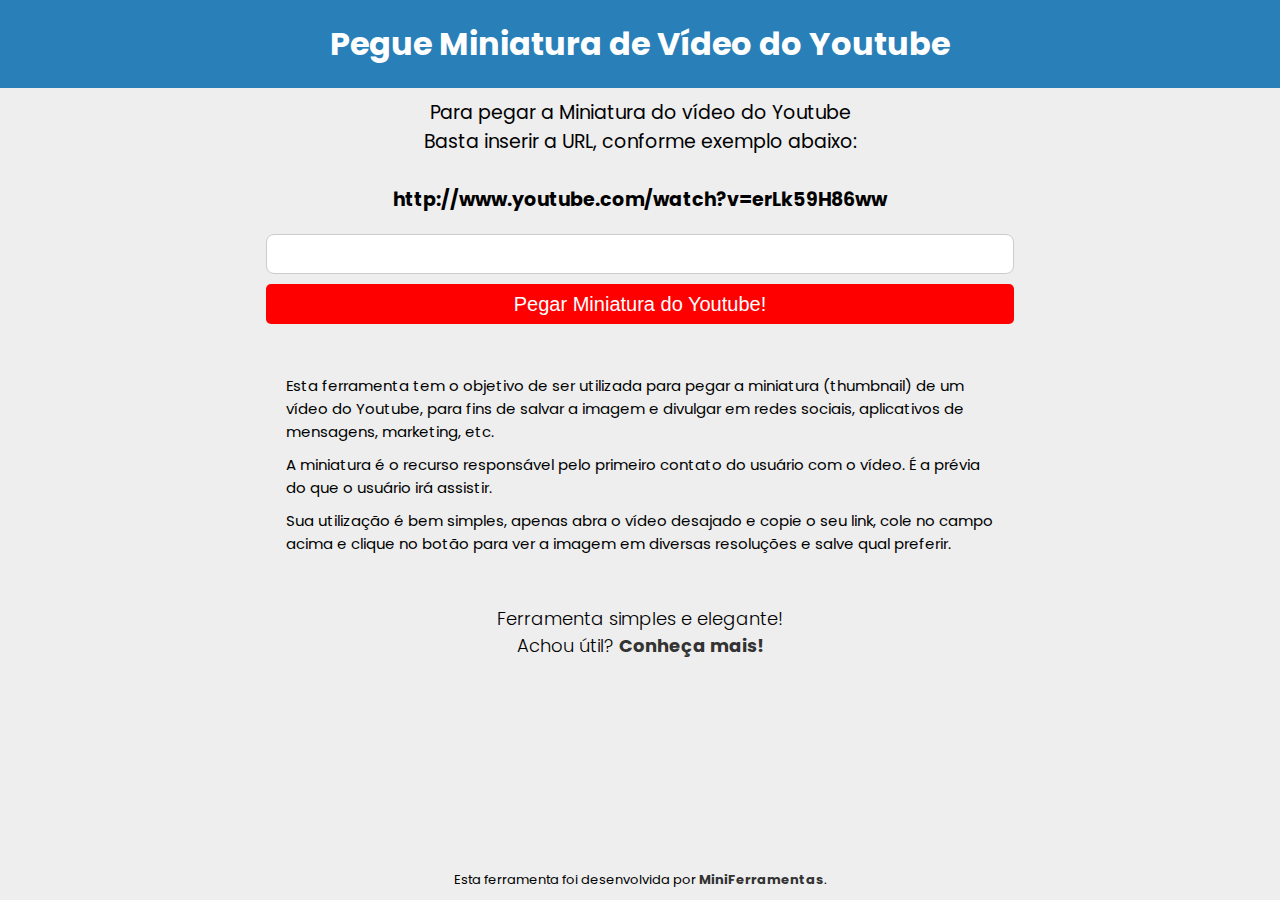
<file: pegar-miniaturas-youtube/index.html>
<!DOCTYPE html>
<html lang="pt-br">
<head>
    
    <title>Pegar Miniatura do Youtube - MiniFerramentas</title>
    <meta charset="UTF-8">
    <meta http-equiv="X-UA-Compatible" content="IE=edge">    
	<meta name="viewport" content="width=device-width, initial-scale=1.0, maximum-scale=1.0">

	<meta name="author" content="MiniFerramentas.com.br">
	<meta name="description" content="Pegar Miniatura de Qualquer Vídeo do Youtube - Site fácil de ser utilizado" />
	<meta name="keywords" content="pegar thumbnail, gerar thumbnail, pegar miniatura, gerar miniatura, pegar thumb, gerar thumb" />
	<meta name="robots" content="index,follow">
	<meta property="og:title" content="Pegar Miniatura de Qualquer Vídeo do Youtube">
	<meta property="og:site_name" content="Pegar Miniatura de Qualquer Vídeo do Youtube">
	<meta property="og:description" content="Pegar Miniatura de Qualquer Vídeo do Youtube - Site fácil de ser utilizado">
	<meta property="og:url" content="https://miniferramentas.com.br/pegar-miniaturas-youtube">
	<meta property="og:image" content="">
	<meta property="og:image:type" content="image/jpeg">

    <link rel="stylesheet" href="../style.css">

	<link rel="preconnect" href="https://fonts.googleapis.com">
    <link rel="preconnect" href="https://fonts.gstatic.com" crossorigin>
    <link href="https://fonts.googleapis.com/css2?family=Poppins:wght@300;400;700&display=swap" rel="stylesheet">
    
    <style type="text/css">
		.container{
			max-width: 800px;
			margin:10px auto;
			padding:0 2%;
			text-align: center;
		}
		.container h2{
			font-size: 40px;
			margin:30px 0;
		}

		.container > p{
			font-size: 19px;
            margin-bottom: 20px;
		}

		.container input[type=text]{
			width:100%;
			border-radius:8px;
			height: 40px;
			border: 1px solid #ccc;
            text-align: center;
            font-size: 20px;
		}

		.container input[type=submit]{
			display: block;
			margin:10px 0;
			font-size: 20px;
			color: white;
			width:100%;
			height: 40px;
			cursor: pointer;
			border: 0;
            border-radius: 5px;
			background-color: red;
		}

        .resultado {
            margin: 30px 0;
        }

        .tamanho-imagem {
            background-color: #0e0e0e;
            color: white;
            margin: 10px auto 0 auto;
        }

        
	</style>

    <!-- Global site tag (gtag.js) - Google Analytics -->
    <script async src="https://www.googletagmanager.com/gtag/js?id=G-J8WCHHDTM9"></script>
    <script>
        window.dataLayer = window.dataLayer || [];
        function gtag(){dataLayer.push(arguments);}
        gtag('js', new Date());

        gtag('config', 'G-J8WCHHDTM9');
    </script>
</head>
<body>
    <header>
        <h1>Pegue Miniatura de Vídeo do Youtube</h1>
    </header>
    <main>
        <div class="container">
            <p>
                Para pegar a Miniatura do vídeo do Youtube<br/>
                Basta inserir a URL, conforme exemplo abaixo:<br/><br />
                <b>http://www.youtube.com/watch?v=erLk59H86ww</b>
            </p>

            <div>
                <input type="text" name="url">
                <input type="submit" name="btn" value="Pegar Miniatura do Youtube!">
            </div>

            <div class="resultado"></div>
                        
            <div class="descricao">
                <p>Esta ferramenta tem o objetivo de ser utilizada para pegar a miniatura (thumbnail) de um vídeo do Youtube, para fins de salvar a imagem e divulgar em redes sociais, aplicativos de mensagens, marketing, etc.</p>
                <p>A miniatura é o recurso responsável pelo primeiro contato do usuário com o vídeo. É a prévia do que o usuário irá assistir.</p>
                <p>Sua utilização é bem simples, apenas abra o vídeo desajado e copie o seu link, cole no campo acima e clique no botão para ver a imagem em diversas resoluções e salve qual preferir.</p>
            </div>

            <h4>Ferramenta simples e elegante! <br />
                Achou útil? <a href="/index.html">Conheça mais!</a></h4>
            
        </div>
    </main>
    <footer>Esta ferramenta foi desenvolvida por <a href="/index.html">MiniFerramentas</a>.</footer>

    <script>
        document.querySelector('input[type=submit]').addEventListener('click',()=> {
            let url = document.querySelector('input[name=url]').value;
            let resultado = document.querySelector('.resultado');

            
            if (!url.includes('?v='))
                resultado.innerHTML = '=/ Preencha o campo com um link no formato citado.'
            else { 
                let id_video = url.split('v=')[1];
                if(id_video.includes('&')) id_video = id_video.split('&')[0];

                let link_p = 'http://img.youtube.com/vi/' + id_video + '/default.jpg';


                resultado.innerHTML = `
                    <h2>Sua Miniatura:</h2>

                    <div class="tamanho-imagem w120">Pequeno: 120x90</div>
                    <img src="http://img.youtube.com/vi/${id_video}/default.jpg" />

                    <div class="tamanho-imagem w320">Qualidade Média: 320x180</div>
                    <img src="http://img.youtube.com/vi/${id_video}/mqdefault.jpg" />
                    
                    <div class="tamanho-imagem w480">Alta Qualidade: 480x360</div>
                    <img src="http://img.youtube.com/vi/${id_video}/hqdefault.jpg" />

                    <div class="tamanho-imagem w640">Resolução Padrão: 640x480</div>
                    <img src="http://img.youtube.com/vi/${id_video}/sddefault.jpg" />

                    <div class="tamanho-imagem w1280">Resolução Máxima: 1280x720</div>
                    <img src="http://img.youtube.com/vi/${id_video}/maxresdefault.jpg" />

                    <br /><br />
                    <p> Clique com o botão direito do mouse > Salvar imagem como... ou <br />
                        Se estiver no celular, aperte e segure na foto para salvar ou compartilhar ;)</p>
                `
            }
        });
    </script>
</body>
</html>
</file>
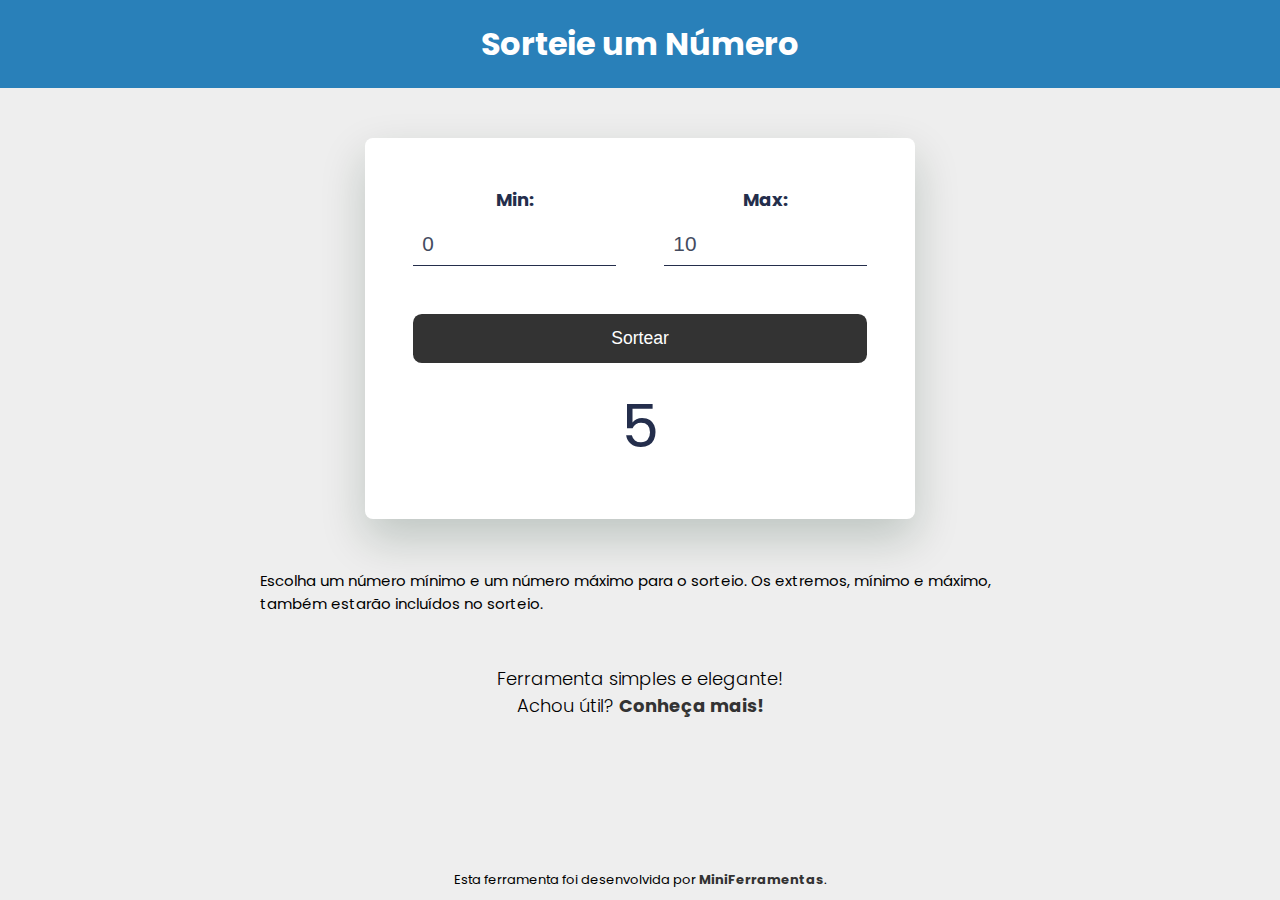
<file: sortear-numero/index.html>
<!DOCTYPE html>
<html lang="pt-br">
  <head>
    
    <title>Sortear um Número - MiniFerramentas</title>
    <meta charset="UTF-8">
    <meta http-equiv="X-UA-Compatible" content="IE=edge">
    <meta name="viewport" content="width=device-width, initial-scale=1.0" />
    
    <meta name="author" content="MiniFerramentas.com.br">
    <meta name="description" content="Sorteador de números aleatórios" />
    <meta name="keywords" content="sortear número, sorteador, sortear, sortear número aleatório" />
    <meta name="robots" content="index,follow">
    <meta property="og:title" content="Sortear um Número">
    <meta property="og:site_name" content="Sortear um Número">
    <meta property="og:description" content="Sortear um Número - Site fácil de ser utilizado">
    <meta property="og:url" content="https://miniferramentas.com.br/sortear-numero">
    <meta property="og:image" content="">
    <meta property="og:image:type" content="image/jpeg">
    
    <link rel="stylesheet" href="https://fonts.googleapis.com/css2?family=Poppins:wght@400;600&display=swap" />    
    <link rel="stylesheet" href="../style.css">
    <style>
      .container {
        background-color: #ffffff;
        width: 85%;
        max-width: 550px;
        margin: 50px auto;
        padding: 3em;
        border-radius: 0.5em;
        box-shadow: 0 1.2em 2.8em rgba(0, 41, 22, 0.2);
      }
      .wrapper {
        display: flex;
        justify-content: space-between;
        gap: 3em;
      }
      label {
        font-size: 18px;
        font-weight: bold;
        color: #242e4c;
      }
      input {
        display: block;
        width: 100%;
        font-size: 1.3em;
        border: none;
        color: #444b5f;
        border-bottom: 1.5px solid #242e4c;
        padding: 0.45em;
        margin-top: 0.45em;
        outline: none;
      }
      input:focus {
        border-color: #333;
      }
      button#generate {
        display: block;
        width: 100%;
        font-size: 1.1em;
        margin: 2.7em 0 1.1em 0;
        background-color: #333;
        padding: 0.8em 0;
        border: none;
        border-radius: 0.5em;
        cursor: pointer;
        color: #ffffff;
      }
      #result {
        text-align: center;
        font-size: 3.7em;
        font-size: 600;
        color: #242e4c;
      }
    </style>

    <!-- Global site tag (gtag.js) - Google Analytics -->
    <script async src="https://www.googletagmanager.com/gtag/js?id=G-J8WCHHDTM9"></script>
    <script>
        window.dataLayer = window.dataLayer || [];
        function gtag(){dataLayer.push(arguments);}
        gtag('js', new Date());

        gtag('config', 'G-J8WCHHDTM9');
    </script>
  </head>
  <body>    
    <header>
      <h1>Sorteie um Número</h1>
    </header>

    <main>
      <div class="container">
        <div class="wrapper">
          <div class="input-wrapper">
            <label for="min">Min:</label>
            <input type="number" id="min" value="0" />
          </div>
          <div class="input-wrapper">
            <label for="max">Max:</label>
            <input type="number" id="max" value="10" />
          </div>
        </div>
        <button id="generate">Sortear</button>
        <div id="result"></div>
      </div>

      <div class="descricao">
          <p>Escolha um número mínimo e um número máximo para o sorteio. Os extremos, mínimo e máximo, também estarão incluídos no sorteio.</p>
      </div>

      <h4>Ferramenta simples e elegante! <br />
          Achou útil? <a href="/index.html">Conheça mais!</a></h4>
    </main>

    <footer>Esta ferramenta foi desenvolvida por <a href="/index.html">MiniFerramentas</a>.</footer>


    <!-- Script -->
    <script>
      let generateBtn = document.querySelector("#generate");

      function randomNum() {
        let min = document.querySelector("#min");
        let max = document.querySelector("#max");
        let minValue = Number(min.value);
        let maxValue = Number(max.value);
        if (minValue > maxValue) {
          minValue = maxValue + minValue;
          maxValue = minValue - maxValue;
          minValue = minValue - maxValue;
          min.value = minValue;
          max.value = maxValue;
        }
        let num = Math.floor(Math.random() * (maxValue - minValue + 1)) + minValue;
        document.querySelector("#result").innerText = num;
      }
      window.addEventListener("load", randomNum());
      generateBtn.addEventListener("click", randomNum);

    </script>
  </body>
</html>
</file>
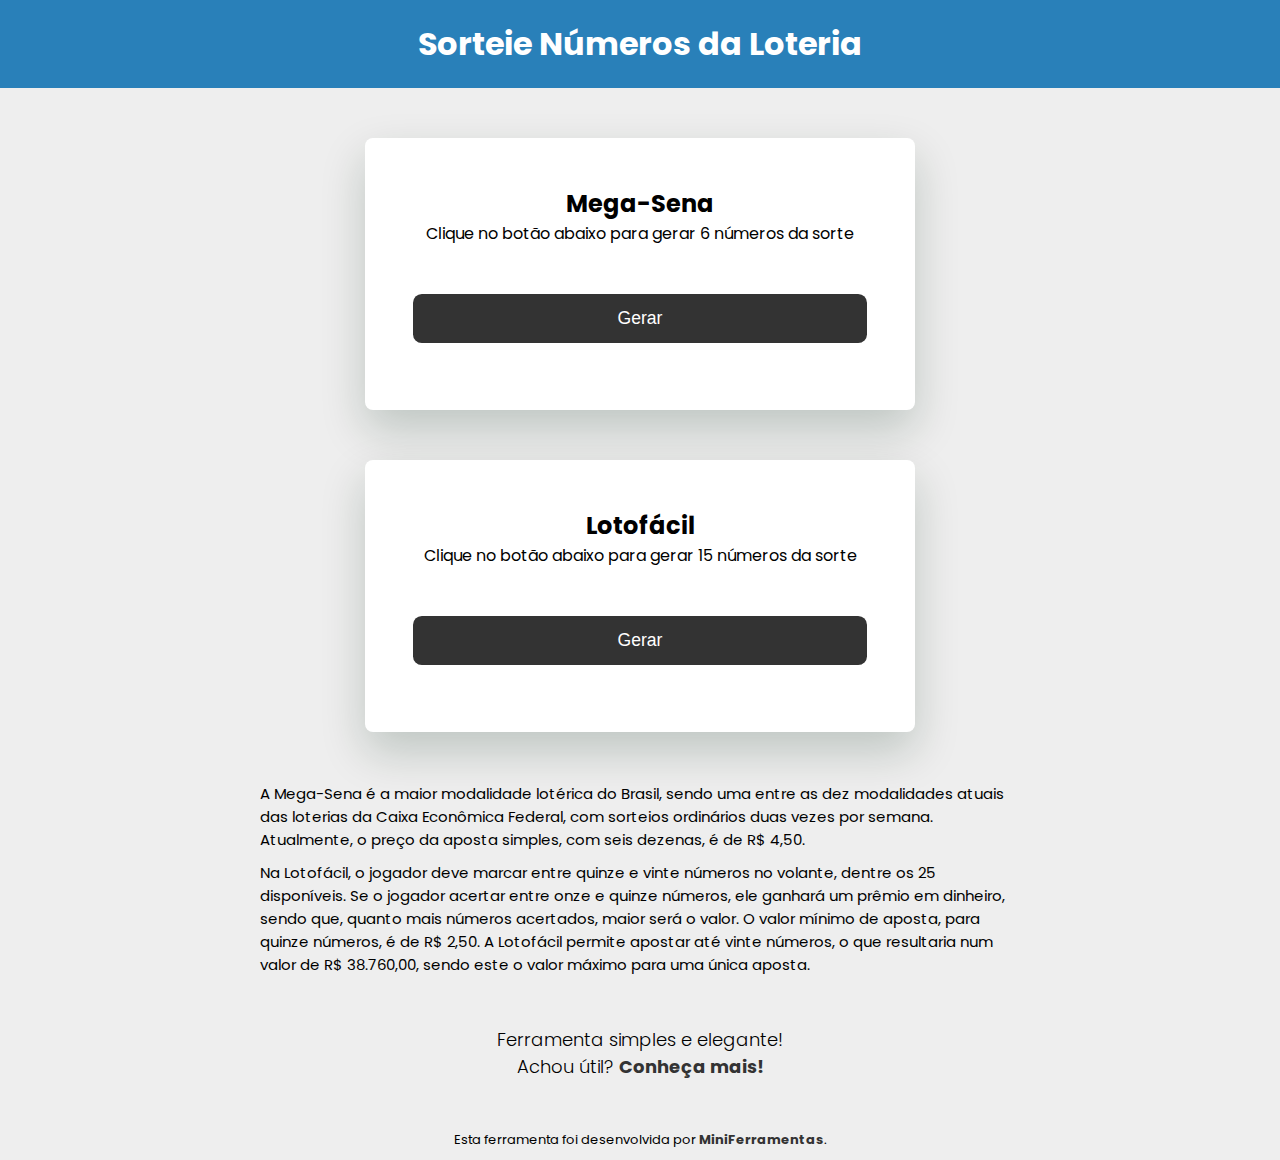
<file: sortear-numeros-loteria/index.html>
<!DOCTYPE html>
<html lang="pt-br">
  <head>

    <title>Sortear Números da Loteria - MiniFerramentas</title>
    <meta charset="UTF-8">
    <meta http-equiv="X-UA-Compatible" content="IE=edge">
    <meta name="viewport" content="width=device-width, initial-scale=1.0" />

    <meta name="author" content="MiniFerramentas.com.br">
    <meta name="description" content="Sortear Números da Loteria - Site fácil de ser utilizado" />
    <meta name="keywords" content="sortear numeros loteria, gerar numeros loteria, gerar numeros mega sena, sortear numeros mega sena, mega-sena, megasena, mega sena, lotofacil" />
    <meta name="robots" content="index,follow">
    <meta property="og:title" content="Sortear Números da Loteria">
    <meta property="og:site_name" content="Sortear Números da Loteria">
    <meta property="og:description" content="Sortear Números da Loteria - Site fácil de ser utilizado">
    <meta property="og:url" content="https://miniferramentas.com.br/sortear-numeros-loteria">
    <meta property="og:image" content="">
    <meta property="og:image:type" content="image/jpeg">
    
    <link rel="stylesheet" href="https://fonts.googleapis.com/css2?family=Poppins:wght@400;600&display=swap" />    
    <link rel="stylesheet" href="../style.css">
    <style>
      .container {
        background-color: #ffffff;
        width: 85%;
        max-width: 550px;
        margin: 50px auto;
        padding: 3em;
        border-radius: 0.5em;
        box-shadow: 0 1.2em 2.8em rgba(0, 41, 22, 0.2);
      }
      button {
        display: block;
        width: 100%;
        font-size: 1.1em;
        margin: 2.7em 0 1.1em 0;
        background-color: #333;
        padding: 0.8em 0;
        border: none;
        border-radius: 0.5em;
        cursor: pointer;
        color: #ffffff;
      }
      .result {
        text-align: center;
        font-size: 30px;
        color: #242e4c;
      }
    </style>

    <!-- Global site tag (gtag.js) - Google Analytics -->
    <script async src="https://www.googletagmanager.com/gtag/js?id=G-J8WCHHDTM9"></script>
    <script>
        window.dataLayer = window.dataLayer || [];
        function gtag(){dataLayer.push(arguments);}
        gtag('js', new Date());

        gtag('config', 'G-J8WCHHDTM9');
    </script>
  </head>
  <body>    
    <header>
      <h1>Sorteie Números da Loteria</h1>
    </header>

    <main>
      <div class="container">
        <h2>Mega-Sena</h2>
        <p>Clique no botão abaixo para gerar 6 números da sorte</p>
        <button id="btnMegaSena">Gerar</button>
        <div id="resultMegaSena" class="result"></div>
      </div>

      <div class="container">
        <h2>Lotofácil</h2>
        <p>Clique no botão abaixo para gerar 15 números da sorte</p>
        <button id="btnLotofacil">Gerar</button>
        <div id="resultLotofacil" class="result"></div>
      </div>

      <div class="descricao">
          <p>A Mega-Sena é a maior modalidade lotérica do Brasil, sendo uma entre as dez modalidades atuais das loterias da Caixa Econômica Federal, com sorteios ordinários duas vezes por semana. Atualmente, o preço da aposta simples, com seis dezenas, é de R$ 4,50.</p>
          <p>Na Lotofácil, o jogador deve marcar entre quinze e vinte números no volante, dentre os 25 disponíveis. Se o jogador acertar entre onze e quinze números, ele ganhará um prêmio em dinheiro, sendo que, quanto mais números acertados, maior será o valor. O valor mínimo de aposta, para quinze números, é de R$ 2,50. A Lotofácil permite apostar até vinte números, o que resultaria num valor de R$ 38.760,00, sendo este o valor máximo para uma única aposta.</p>
      </div>

      <h4>Ferramenta simples e elegante! <br />
          Achou útil? <a href="/index.html">Conheça mais!</a></h4>
    </main>

    <footer>Esta ferramenta foi desenvolvida por <a href="/index.html">MiniFerramentas</a>.</footer>


    <!-- Script -->
    <script>
      document.querySelector('#btnMegaSena').addEventListener("click", gerarLoteria);
      document.querySelector('#btnMegaSena').myParam = [6, 60, '#resultMegaSena'];

      document.querySelector('#btnLotofacil').addEventListener("click", gerarLoteria);
      document.querySelector('#btnLotofacil').myParam = [15, 25, '#resultLotofacil'];

      function gerarLoteria(req) {
        let qtdeGerar = req.currentTarget.myParam[0];
        let qtdeTotal = req.currentTarget.myParam[1];
        let divResult = req.currentTarget.myParam[2];

        let num = [];
        while (num.length < qtdeGerar) {
          let numRandom = Math.floor(Math.random() * qtdeTotal) + 1;

          if (numRandom < 10) {
            numRandom = "0" + numRandom; //Adiciona um 0 à esquerda
          }

          if (num.indexOf(numRandom) == -1)
            num.push(numRandom);
        }

        num.sort(function(a, b) { //ordenar
          return a - b; 
        });

        document.querySelector(divResult).innerText = num.join(" - ");
      }

    </script>
  </body>
</html>
</file>
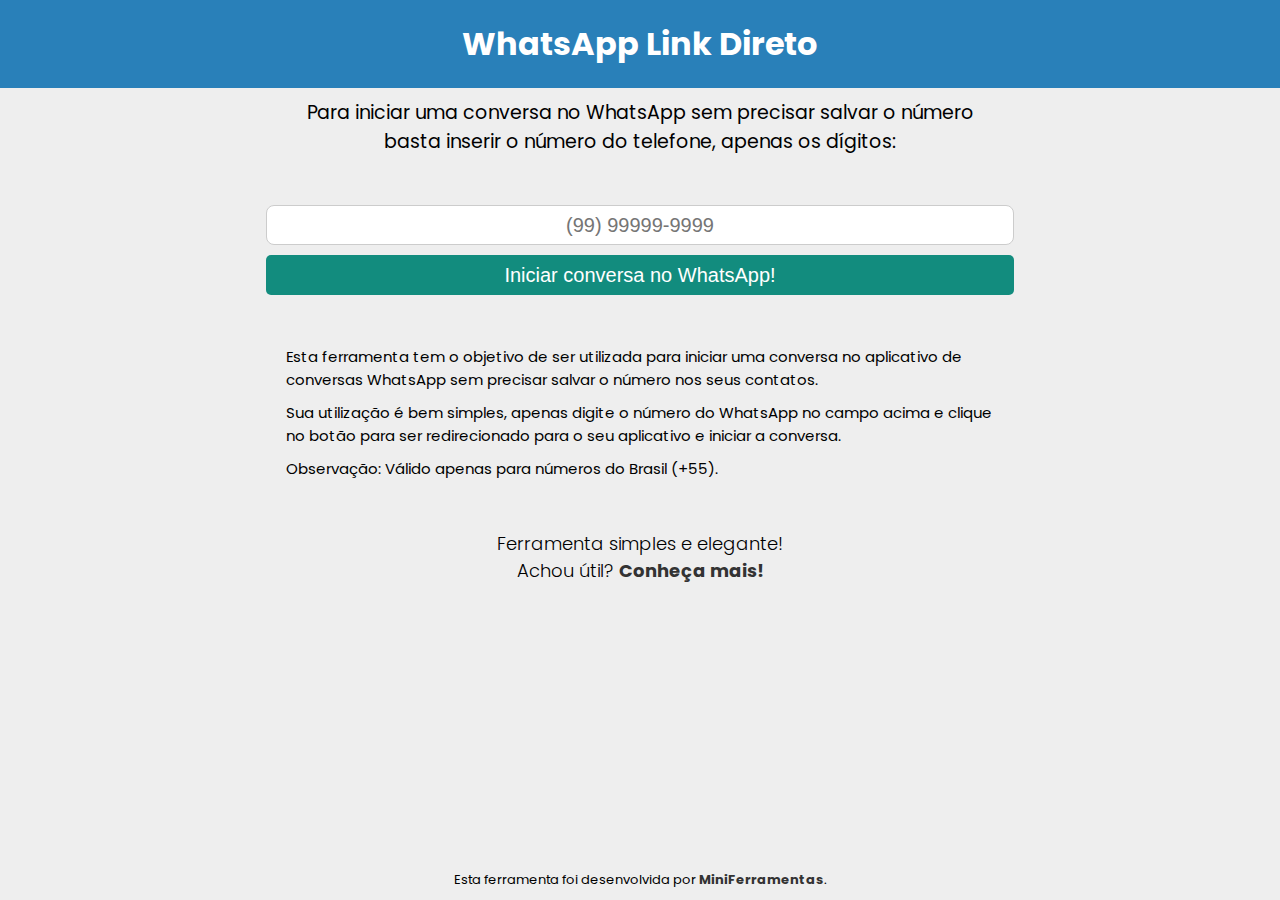
<file: whatsapp-link/index.html>
<!DOCTYPE html>
<html lang="pt-br">
<head>
    
    <title>WhatsApp Link Direto- MiniFerramentas</title>
    <meta charset="UTF-8">
    <meta http-equiv="X-UA-Compatible" content="IE=edge">    
	<meta name="viewport" content="width=device-width, initial-scale=1.0, maximum-scale=1.0">

	<meta name="author" content="MiniFerramentas.com.br">
	<meta name="description" content="Iniciar conversa no WhatsApp sem precisar salvar o contato - Site fácil de ser utilizado" />
	<meta name="keywords" content="pegar thumbnail, gerar thumbnail, pegar miniatura, gerar miniatura, pegar thumb, gerar thumb" />
	<meta name="robots" content="index,follow">
	<meta property="og:title" content="Iniciar conversa no WhatsApp sem precisar salvar o contato">
	<meta property="og:site_name" content="Iniciar conversa no WhatsApp sem precisar salvar o contato">
	<meta property="og:description" content="Iniciar conversa no WhatsApp sem precisar salvar o contato - Site fácil de ser utilizado">
	<meta property="og:url" content="https://miniferramentas.com.br/pegar-miniaturas-youtube">
	<meta property="og:image" content="">
	<meta property="og:image:type" content="image/jpeg">

    <link rel="stylesheet" href="../style.css">

	<link rel="preconnect" href="https://fonts.googleapis.com">
    <link rel="preconnect" href="https://fonts.gstatic.com" crossorigin>
    <link href="https://fonts.googleapis.com/css2?family=Poppins:wght@300;400;700&display=swap" rel="stylesheet">
    
    <style type="text/css">
		.container{
			max-width: 800px;
			margin:10px auto;
			padding:0 2%;
			text-align: center;
		}
		.container h2{
			font-size: 40px;
			margin:30px 0;
		}

		.container > p{
			font-size: 19px;
            margin-bottom: 20px;
		}

		.container input[type=text]{
			width:100%;
			border-radius:8px;
			height: 40px;
			border: 1px solid #ccc;
            text-align: center;
            font-size: 20px;
		}

		.container input[type=submit]{
			display: block;
			margin:10px 0;
			font-size: 20px;
			color: white;
			width:100%;
			height: 40px;
			cursor: pointer;
			border: 0;
            border-radius: 5px;
			background-color: #128C7E;
		}

        .resultado {
            margin: 30px 0;
        }

        .tamanho-imagem {
            background-color: #0e0e0e;
            color: white;
            margin: 10px auto 0 auto;
        }

        
	</style>

    <!-- Global site tag (gtag.js) - Google Analytics -->
    <script async src="https://www.googletagmanager.com/gtag/js?id=G-J8WCHHDTM9"></script>
    <script>
        window.dataLayer = window.dataLayer || [];
        function gtag(){dataLayer.push(arguments);}
        gtag('js', new Date());

        gtag('config', 'G-J8WCHHDTM9');
    </script>
</head>
<body>
    <header>
        <h1>WhatsApp Link Direto</h1>
    </header>
    <main>
        <div class="container">
            <p>
                Para iniciar uma conversa no WhatsApp sem precisar salvar o número<br/>
                basta inserir o número do telefone, apenas os dígitos:<br/><br />
                <!--<b>(99) 99999-9999</b>-->
            </p>

            <div>
                <input type="text" name="telefone" id="telefone" placeholder="(99) 99999-9999">
                <input type="submit" name="btn" value="Iniciar conversa no WhatsApp!">
            </div>
                        
            <div class="descricao">
                <p>Esta ferramenta tem o objetivo de ser utilizada para iniciar uma conversa no aplicativo de conversas WhatsApp sem precisar salvar o número nos seus contatos.</p>
                <p>Sua utilização é bem simples, apenas digite o número do WhatsApp no campo acima e clique no botão para ser redirecionado para o seu aplicativo e iniciar a conversa.</p>
                <p>Observação: Válido apenas para números do Brasil (+55).</p>
            </div>

            <h4>Ferramenta simples e elegante! <br />
                Achou útil? <a href="/index.html">Conheça mais!</a></h4>
            
        </div>
    </main>
    <footer>Esta ferramenta foi desenvolvida por <a href="/index.html">MiniFerramentas</a>.</footer>

    <script>
        document.querySelector('input[type=submit]').addEventListener('click',()=> {
            let number = document.querySelector('input[name=telefone]').value;

            if (number.length < 15) {
                alert("Insira um número no formato indicado.")
            }
            else {
                window.open("http://api.whatsapp.com/send?1=pt_br&phone=55" + number.replace(/\D/g,""));
            }
            
        });

        /* Máscaras ER */
        function mascara(o,f){
            v_obj=o
            v_fun=f
            setTimeout("execmascara()",1)
        }
        function execmascara(){
            v_obj.value=v_fun(v_obj.value)
        }
        
        function mtel(v){
            v=v.replace(/\D/g,""); //Remove tudo o que não é dígito
            v=v.replace(/^(\d{2})(\d)/g,"($1) $2"); //Coloca parênteses em volta dos dois primeiros dígitos
            v=v.replace(/(\d)(\d{4})$/,"$1-$2"); //Coloca hífen entre o quarto e o quinto dígitos
            return v;
        }
        function id( el ){
            return document.getElementById( el );
        }
        window.onload = function(){
            id('telefone').onkeyup = function(){
                mascara( this, mtel );
            }
        }
        
    </script>
</body>
</html>
</file>
<file: style.css>
*{
    margin:0;
    padding:0;
    box-sizing: border-box;    
}

html {
    height: 100%;
}

body {
    background-color: #eee;
    display: flex;
    height: 100%;
    width: 100%;
    flex-direction:column !important;
    font-family: 'Poppins', sans-serif;
}

header{
    background-color: #2980B9;
    text-align: center;
    color:white;
    padding:20px 5px;
}

main {
    text-align: center;
}

a {
    color: #333;
    font-weight: bold;
    text-decoration: none;
}

a:hover {
    color: #2980B9;
}


img {
    max-width: 100%;
}


h4 {
    margin: 40px 0;
    font-weight: 300;
    font-size: 18px;
}

.w120 { max-width: 120px; }
.w320 { max-width: 320px; }
.w480 { max-width: 480px; }
.w640 { max-width: 640px; }
.w1110 { max-width: 1110px !important; }
.w1280 { max-width: 1280px; }

.center {
    text-align: center;
}

.descricao {
    margin: 50px auto;
    max-width: 800px;
    font-size: 15px;
    text-align: left;    
}

.descricao p {
    margin: 10px 0;
    padding: 0 20px;
}


footer {
    display: block;
    margin-top: auto !important;
    padding: 10px 0;
    text-align: center;
    font-size: 13px;
} 

footer a {
    font-weight: bold;
}

footer a:hover {
    color: #2980B9;
}



@media (min-width:320px) { /* smartphones retrato */ 
        
}
@media (min-width:480px) { /* smartphones paisagem */ 

}
@media (min-width:600px) { /* tablets, retrato */ 
    
}
@media (min-width:801px) { /* tablets, paisagem */ 
    
}
@media (min-width:1025px) { /* laptops and desktops */ 
    
}
@media (min-width:1281px) { /* laptops and desktops, Alta resolução */ 

}
</file>
<file: gerador-qrcode/styles.css>
.container {
  height: 300px;
  
  max-width: 550px;
  margin: 50px auto;
  padding: 3em;
  border-radius: 0.5em;
  box-shadow: 0 1.2em 2.8em rgba(0, 41, 22, 0.2);
  transition: 0.2s;

}

.container.active {
  height: 500px;
}

#qr-header {
  text-align: center;
}

#qr-header p {
  color: #444;
  font-size: 1.1rem;
}

.container #qr-form {
  margin: 20px 15px;
}

#qr-form input,
#qr-form button {
  width: 100%;
  height: 55px;
  border: none;
  border-radius: 5px;
  outline: none;
  font-size: 0.9rem;
}

#qr-form input {
  border: 1px solid #ccc;
  padding: 10px 15px;
  font-size: 16px;
}

#qr-form button {
  background-color: #333;
  margin-top: 20px;
  color: #fff;
  font-size: 1.2rem;
  cursor: pointer;
  opacity: 0.9;
  transition: 0.4s;

}

#qr-form button:hover {
  opacity: 1;
}

.container #qr-code {
  display: flex;
  opacity: 0;
  pointer-events: none;
  border: 1px solid #ccc;
  padding: 30px 0;
  margin: 20px 15px;
  display: flex;
  align-items: center;
  justify-content: center;
}

.container.active #qr-code {
  opacity: 1;
  pointer-events: auto;
  transition: 0.5s;
}
</file>
